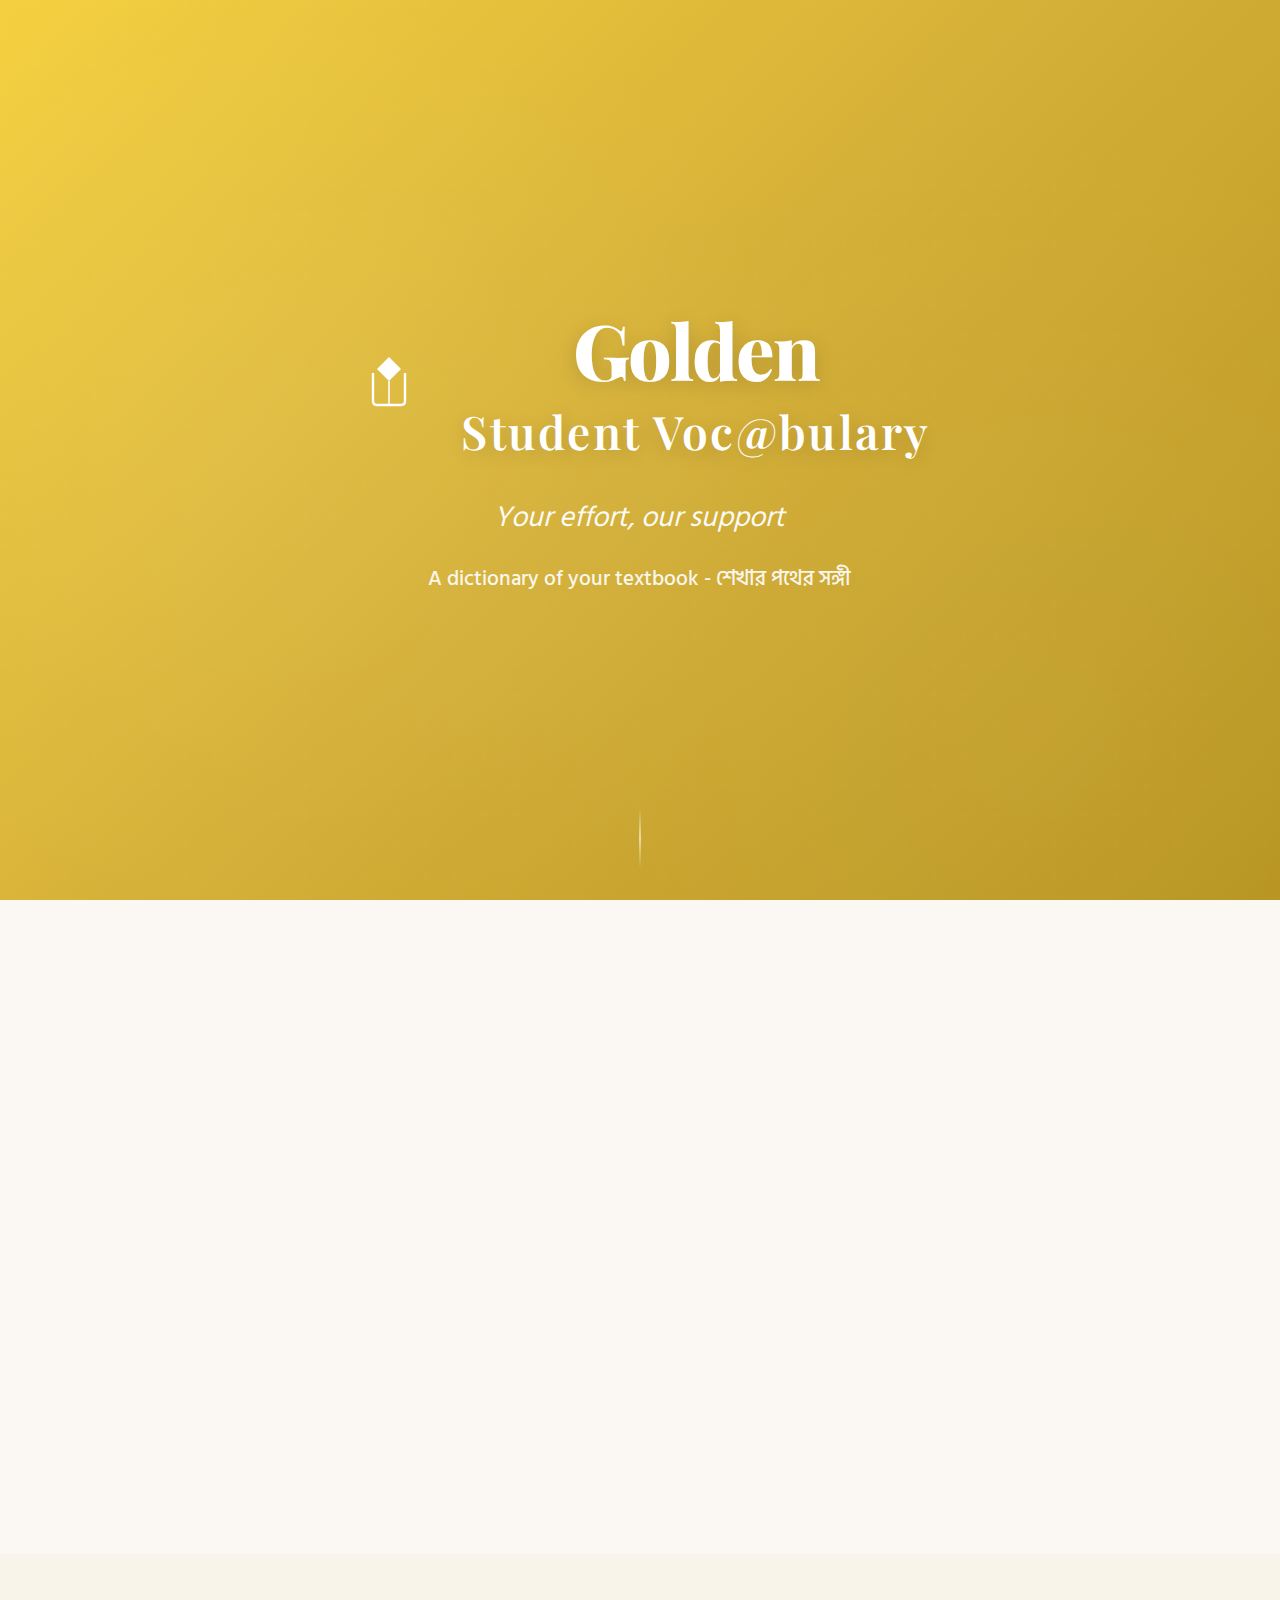
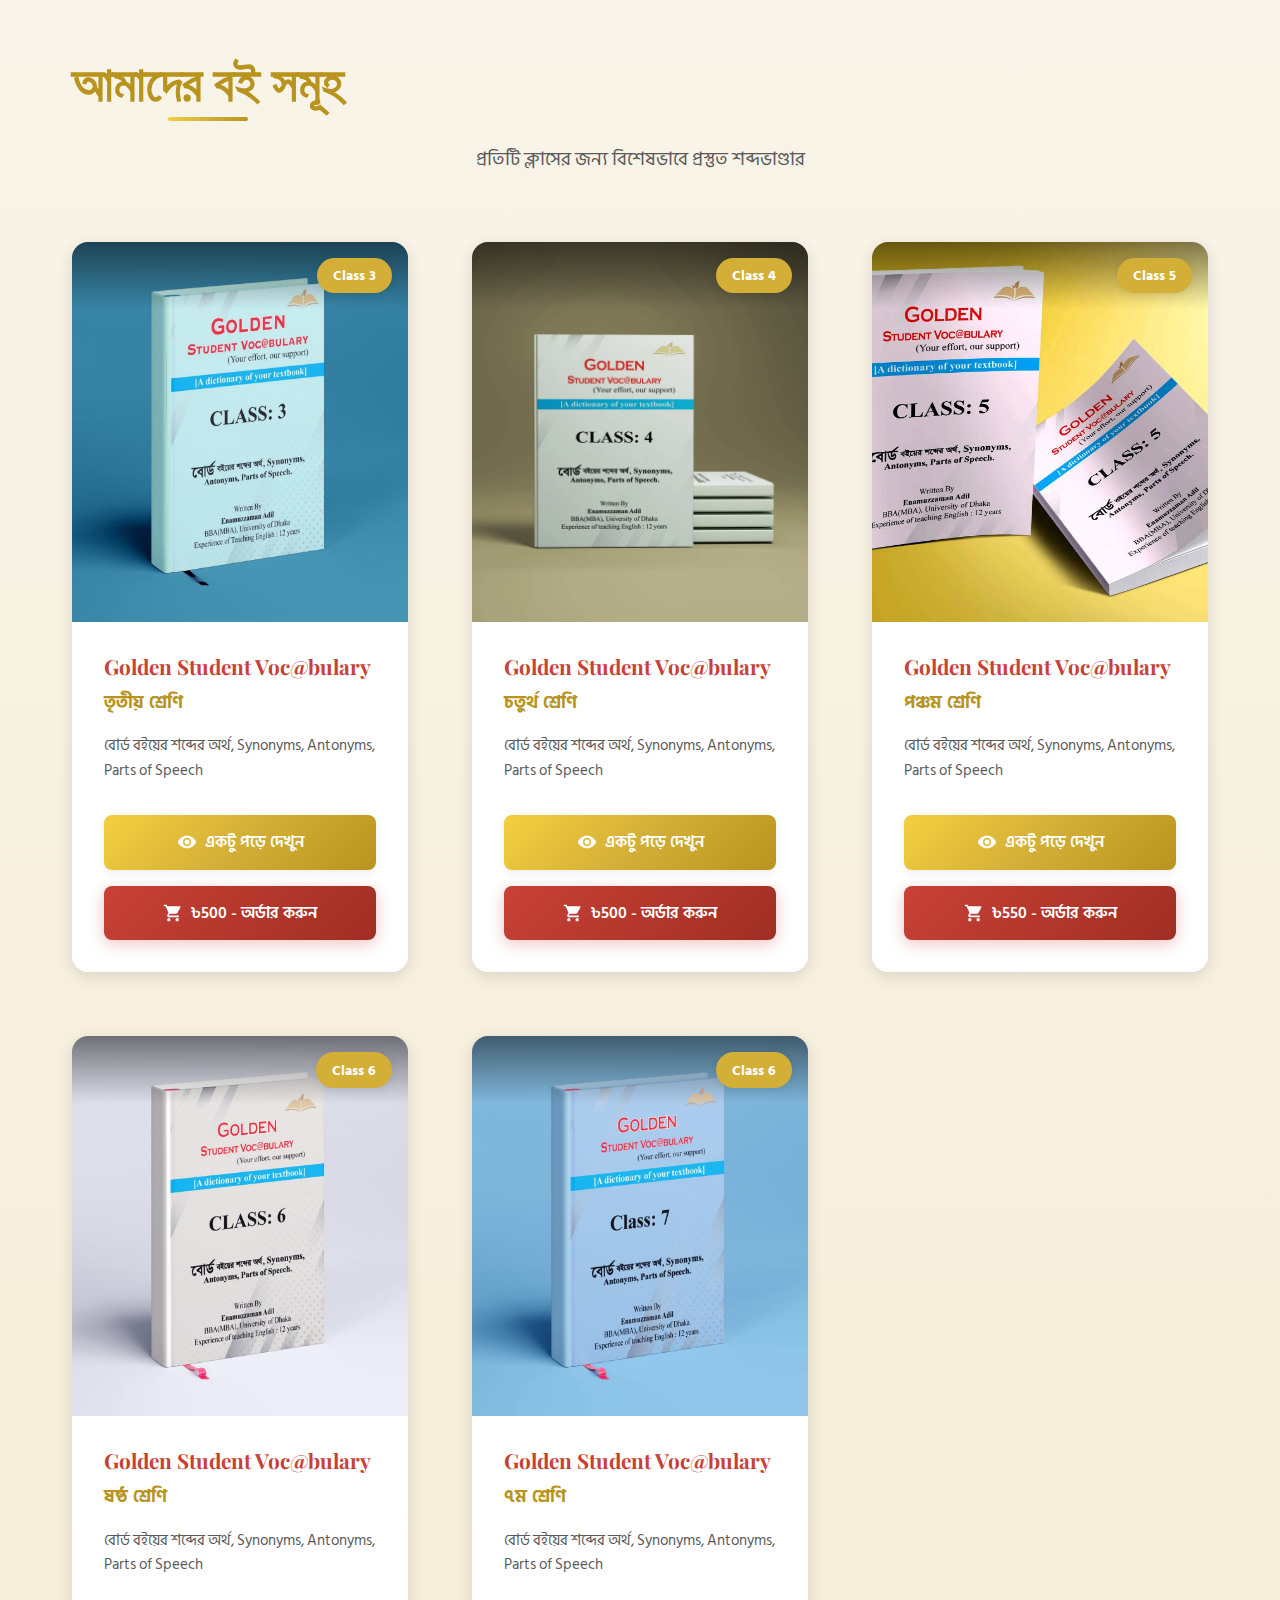
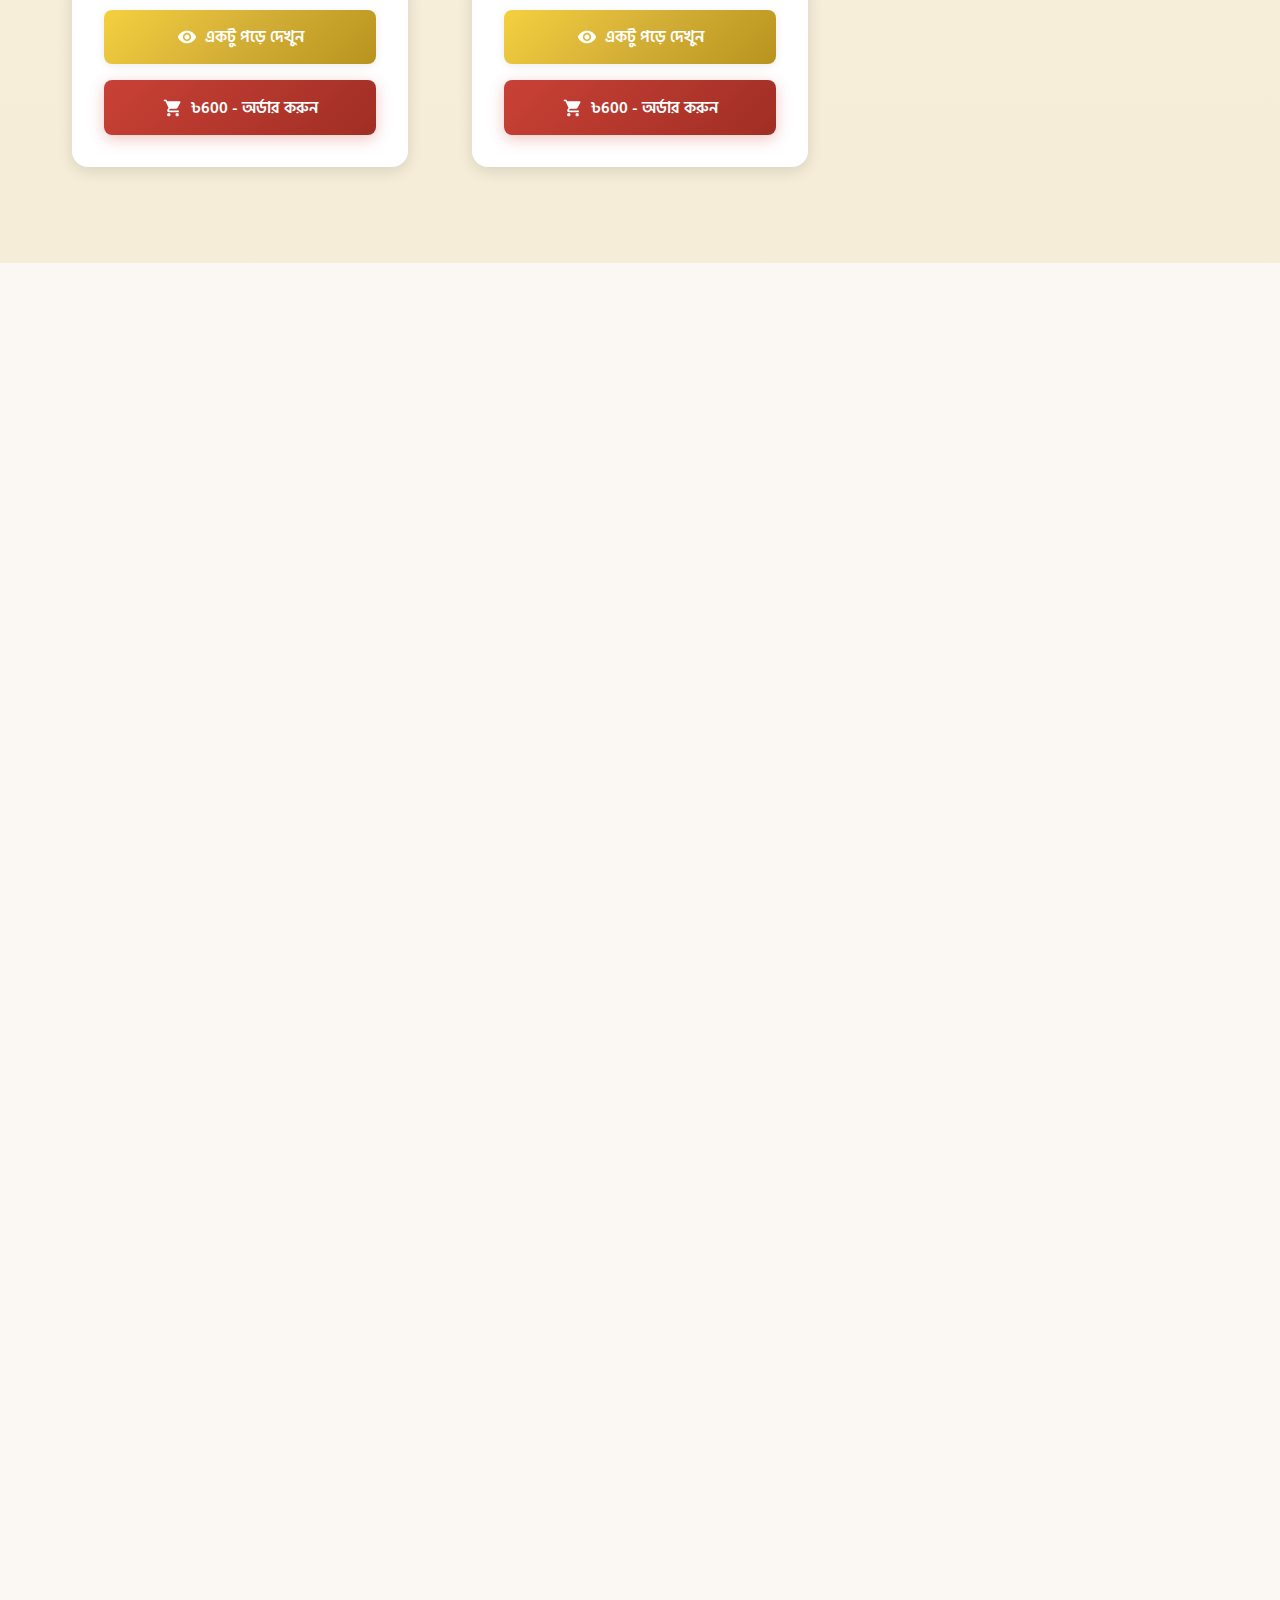
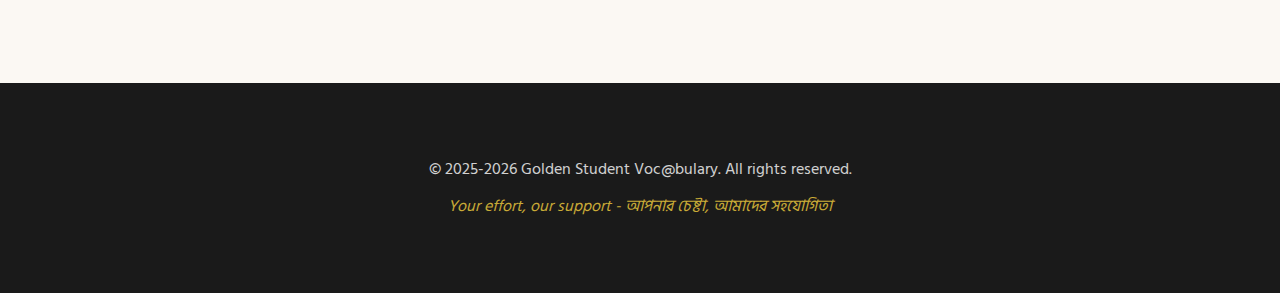
<file: index.html>
<!DOCTYPE html>
<html lang="bn">
<head>
    <meta charset="UTF-8">
    <meta name="viewport" content="width=device-width, initial-scale=1.0">
    <title>Golden Student Voc@bulary - Your effort, our support</title>
    <link rel="stylesheet" href="css/style.css">
    <link rel="preconnect" href="https://fonts.googleapis.com">
    <link rel="preconnect" href="https://fonts.gstatic.com" crossorigin>
    <link href="https://fonts.googleapis.com/css2?family=Hind+Siliguri:wght@300;400;500;600;700&family=Playfair+Display:wght@400;500;600;700;800&display=swap" rel="stylesheet">
</head>
<body>
    <!-- Hero Section -->
    <header class="hero">
        <div class="hero-background"></div>
        <div class="container">
            <div class="hero-content">
                <div class="logo-section">
                    <div class="book-icon">
                        <svg viewBox="0 0 100 100" fill="none" xmlns="http://www.w3.org/2000/svg">
                            <path d="M50 20L65 35L50 50L35 35L50 20Z" fill="currentColor"/>
                            <path d="M30 40V75C30 78 32 80 35 80H65C68 80 70 78 70 75V40" stroke="currentColor" stroke-width="3"/>
                            <line x1="50" y1="50" x2="50" y2="80" stroke="currentColor" stroke-width="2"/>
                        </svg>
                    </div>
                    <h1 class="main-title">Golden<br><span class="subtitle">Student Voc@bulary</span></h1>
                </div>
                <p class="tagline">Your effort, our support</p>
                <p class="description">A dictionary of your textbook - শেখার পথের সঙ্গী</p>
            </div>
        </div>
        <div class="scroll-indicator">
            <div class="scroll-line"></div>
        </div>
    </header>

    <!-- About Section -->
    <section class="about-section">
        <div class="container">
            <div class="about-content">
                <h2 class="section-title">আমাদের সম্পর্কে</h2>
                <p class="about-text">
                    Golden Student Vocabulary শিক্ষার্থীদের জন্য একটি বিশেষ শব্দভাণ্ডার যা তাদের পাঠ্যপুস্তকের 
                    সাথে সামঞ্জস্যপূর্ণ। প্রতিটি ক্লাসের জন্য বিশেষভাবে তৈরি, বোর্ড বইয়ের শব্দের অর্থ, Synonyms, 
                    Antonyms এবং Parts of Speech সহ সম্পূর্ণ নির্দেশিকা।
                </p>
                <div class="author-info">
                    <div class="author-badge">
                        <span class="author-label">লিখেছেন</span>
                        <span class="author-name">Enamuzzaman Adil</span>
                        <span class="author-credentials">BBA(Accounting), MBA(Accounting), University of Dhaka</span>
                        <span class="author-experience">১২ বছরের শিক্ষকতার অভিজ্ঞতা</span>
                    </div>
                </div>
            </div>
        </div>
    </section>

    <!-- Books Section -->
    <section class="books-section">
        <div class="container">
            <h2 class="section-title books-title">আমাদের বই সমূহ</h2>
            <p class="section-subtitle">প্রতিটি ক্লাসের জন্য বিশেষভাবে প্রস্তুত শব্দভাণ্ডার</p>
            
            <div class="books-grid">
                <!-- Book Card 1 - Class 3 -->
                <div class="book-card" data-class="3">
                    <div class="book-image-wrapper">
                        <img src="assets/covers/class3.png" alt="Class 3 Vocabulary Book" class="book-cover">
                        <div class="book-overlay">
                            <span class="class-badge">Class 3</span>
                        </div>
                    </div>
                    <div class="book-info">
                        <h3 class="book-title">Golden Student Voc@bulary</h3>
                        <p class="book-class">তৃতীয় শ্রেণি</p>
                        <p class="book-description">বোর্ড বইয়ের শব্দের অর্থ, Synonyms, Antonyms, Parts of Speech</p>
                        <div class="book-actions">
                            <button class="btn btn-primary preview-btn" data-pdf="class3.pdf">
                                <svg class="btn-icon" viewBox="0 0 24 24" fill="none">
                                    <path d="M12 4.5C7 4.5 2.73 7.61 1 12c1.73 4.39 6 7.5 11 7.5s9.27-3.11 11-7.5c-1.73-4.39-6-7.5-11-7.5zM12 17c-2.76 0-5-2.24-5-5s2.24-5 5-5 5 2.24 5 5-2.24 5-5 5zm0-8c-1.66 0-3 1.34-3 3s1.34 3 3 3 3-1.34 3-3-1.34-3-3-3z" fill="currentColor"/>
                                </svg>
                                একটু পড়ে দেখুন
                            </button>
                            <button class="btn btn-order" onclick="orderBook('তৃতীয় শ্রেণি', 'Class 3', 500)">
                                <svg class="btn-icon" viewBox="0 0 24 24" fill="none">
                                    <path d="M7 18c-1.1 0-1.99.9-1.99 2S5.9 22 7 22s2-.9 2-2-.9-2-2-2zM1 2v2h2l3.6 7.59-1.35 2.45c-.16.28-.25.61-.25.96 0 1.1.9 2 2 2h12v-2H7.42c-.14 0-.25-.11-.25-.25l.03-.12.9-1.63h7.45c.75 0 1.41-.41 1.75-1.03l3.58-6.49c.08-.14.12-.31.12-.48 0-.55-.45-1-1-1H5.21l-.94-2H1zm16 16c-1.1 0-1.99.9-1.99 2s.89 2 1.99 2 2-.9 2-2-.9-2-2-2z" fill="currentColor"/>
                                </svg>
                                ৳500 - অর্ডার করুন
                            </button>
                        </div>
                    </div>
                </div>

                <!-- Book Card 2 - Class 4 -->
                <div class="book-card" data-class="4">
                    <div class="book-image-wrapper">
                        <img src="assets/covers/class4.png" alt="Class 4 Vocabulary Book" class="book-cover">
                        <div class="book-overlay">
                            <span class="class-badge">Class 4</span>
                        </div>
                    </div>
                    <div class="book-info">
                        <h3 class="book-title">Golden Student Voc@bulary</h3>
                        <p class="book-class">চতুর্থ শ্রেণি</p>
                        <p class="book-description">বোর্ড বইয়ের শব্দের অর্থ, Synonyms, Antonyms, Parts of Speech</p>
                        <div class="book-actions">
                            <button class="btn btn-primary preview-btn" data-pdf="class4.pdf">
                                <svg class="btn-icon" viewBox="0 0 24 24" fill="none">
                                    <path d="M12 4.5C7 4.5 2.73 7.61 1 12c1.73 4.39 6 7.5 11 7.5s9.27-3.11 11-7.5c-1.73-4.39-6-7.5-11-7.5zM12 17c-2.76 0-5-2.24-5-5s2.24-5 5-5 5 2.24 5 5-2.24 5-5 5zm0-8c-1.66 0-3 1.34-3 3s1.34 3 3 3 3-1.34 3-3-1.34-3-3-3z" fill="currentColor"/>
                                </svg>
                                একটু পড়ে দেখুন
                            </button>
                            <button class="btn btn-order" onclick="orderBook('চতুর্থ শ্রেণি', 'Class 4', 500)">
                                <svg class="btn-icon" viewBox="0 0 24 24" fill="none">
                                    <path d="M7 18c-1.1 0-1.99.9-1.99 2S5.9 22 7 22s2-.9 2-2-.9-2-2-2zM1 2v2h2l3.6 7.59-1.35 2.45c-.16.28-.25.61-.25.96 0 1.1.9 2 2 2h12v-2H7.42c-.14 0-.25-.11-.25-.25l.03-.12.9-1.63h7.45c.75 0 1.41-.41 1.75-1.03l3.58-6.49c.08-.14.12-.31.12-.48 0-.55-.45-1-1-1H5.21l-.94-2H1zm16 16c-1.1 0-1.99.9-1.99 2s.89 2 1.99 2 2-.9 2-2-.9-2-2-2z" fill="currentColor"/>
                                </svg>
                                ৳500 - অর্ডার করুন
                            </button>
                        </div>
                    </div>
                </div>

                <!-- Book Card 3 - Class 5 -->
                <div class="book-card" data-class="5">
                    <div class="book-image-wrapper">
                        <img src="assets/covers/class5.png" alt="Class 5 Vocabulary Book" class="book-cover">
                        <div class="book-overlay">
                            <span class="class-badge">Class 5</span>
                        </div>
                    </div>
                    <div class="book-info">
                        <h3 class="book-title">Golden Student Voc@bulary</h3>
                        <p class="book-class">পঞ্চম শ্রেণি</p>
                        <p class="book-description">বোর্ড বইয়ের শব্দের অর্থ, Synonyms, Antonyms, Parts of Speech</p>
                        <div class="book-actions">
                            <button class="btn btn-primary preview-btn" data-pdf="class5.pdf">
                                <svg class="btn-icon" viewBox="0 0 24 24" fill="none">
                                    <path d="M12 4.5C7 4.5 2.73 7.61 1 12c1.73 4.39 6 7.5 11 7.5s9.27-3.11 11-7.5c-1.73-4.39-6-7.5-11-7.5zM12 17c-2.76 0-5-2.24-5-5s2.24-5 5-5 5 2.24 5 5-2.24 5-5 5zm0-8c-1.66 0-3 1.34-3 3s1.34 3 3 3 3-1.34 3-3-1.34-3-3-3z" fill="currentColor"/>
                                </svg>
                                একটু পড়ে দেখুন
                            </button>
                            <button class="btn btn-order" onclick="orderBook('পঞ্চম শ্রেণি', 'Class 5', 550)">
                                <svg class="btn-icon" viewBox="0 0 24 24" fill="none">
                                    <path d="M7 18c-1.1 0-1.99.9-1.99 2S5.9 22 7 22s2-.9 2-2-.9-2-2-2zM1 2v2h2l3.6 7.59-1.35 2.45c-.16.28-.25.61-.25.96 0 1.1.9 2 2 2h12v-2H7.42c-.14 0-.25-.11-.25-.25l.03-.12.9-1.63h7.45c.75 0 1.41-.41 1.75-1.03l3.58-6.49c.08-.14.12-.31.12-.48 0-.55-.45-1-1-1H5.21l-.94-2H1zm16 16c-1.1 0-1.99.9-1.99 2s.89 2 1.99 2 2-.9 2-2-.9-2-2-2z" fill="currentColor"/>
                                </svg>
                                ৳550 - অর্ডার করুন
                            </button>
                        </div>
                    </div>
                </div>

                <!-- Book Card 4 - Class 6 -->
                <div class="book-card" data-class="6">
                    <div class="book-image-wrapper">
                        <img src="assets/covers/class6.png" alt="Class 6 Vocabulary Book" class="book-cover">
                        <div class="book-overlay">
                            <span class="class-badge">Class 6</span>
                        </div>
                    </div>
                    <div class="book-info">
                        <h3 class="book-title">Golden Student Voc@bulary</h3>
                        <p class="book-class">ষষ্ঠ শ্রেণি</p>
                        <p class="book-description">বোর্ড বইয়ের শব্দের অর্থ, Synonyms, Antonyms, Parts of Speech</p>
                        <div class="book-actions">
                            <button class="btn btn-primary preview-btn" data-pdf="class6.pdf">
                                <svg class="btn-icon" viewBox="0 0 24 24" fill="none">
                                    <path d="M12 4.5C7 4.5 2.73 7.61 1 12c1.73 4.39 6 7.5 11 7.5s9.27-3.11 11-7.5c-1.73-4.39-6-7.5-11-7.5zM12 17c-2.76 0-5-2.24-5-5s2.24-5 5-5 5 2.24 5 5-2.24 5-5 5zm0-8c-1.66 0-3 1.34-3 3s1.34 3 3 3 3-1.34 3-3-1.34-3-3-3z" fill="currentColor"/>
                                </svg>
                                একটু পড়ে দেখুন
                            </button>
                            <button class="btn btn-order" onclick="orderBook('ষষ্ঠ শ্রেণি', 'Class 6', 600)">
                                <svg class="btn-icon" viewBox="0 0 24 24" fill="none">
                                    <path d="M7 18c-1.1 0-1.99.9-1.99 2S5.9 22 7 22s2-.9 2-2-.9-2-2-2zM1 2v2h2l3.6 7.59-1.35 2.45c-.16.28-.25.61-.25.96 0 1.1.9 2 2 2h12v-2H7.42c-.14 0-.25-.11-.25-.25l.03-.12.9-1.63h7.45c.75 0 1.41-.41 1.75-1.03l3.58-6.49c.08-.14.12-.31.12-.48 0-.55-.45-1-1-1H5.21l-.94-2H1zm16 16c-1.1 0-1.99.9-1.99 2s.89 2 1.99 2 2-.9 2-2-.9-2-2-2z" fill="currentColor"/>
                                </svg>
                                ৳600 - অর্ডার করুন
                            </button>
                        </div>
                    </div>
                </div>

                <!-- Book Card 5 - Class 7 -->
                <div class="book-card" data-class="7">
                    <div class="book-image-wrapper">
                        <img src="assets/covers/class7.png" alt="Class 7 Vocabulary Book" class="book-cover">
                        <div class="book-overlay">
                            <span class="class-badge">Class 6</span>
                        </div>
                    </div>
                    <div class="book-info">
                        <h3 class="book-title">Golden Student Voc@bulary</h3>
                        <p class="book-class">৭ম শ্রেণি</p>
                        <p class="book-description">বোর্ড বইয়ের শব্দের অর্থ, Synonyms, Antonyms, Parts of Speech</p>
                        <div class="book-actions">
                            <button class="btn btn-primary preview-btn" data-pdf="class6.pdf">
                                <svg class="btn-icon" viewBox="0 0 24 24" fill="none">
                                    <path d="M12 4.5C7 4.5 2.73 7.61 1 12c1.73 4.39 6 7.5 11 7.5s9.27-3.11 11-7.5c-1.73-4.39-6-7.5-11-7.5zM12 17c-2.76 0-5-2.24-5-5s2.24-5 5-5 5 2.24 5 5-2.24 5-5 5zm0-8c-1.66 0-3 1.34-3 3s1.34 3 3 3 3-1.34 3-3-1.34-3-3-3z" fill="currentColor"/>
                                </svg>
                                একটু পড়ে দেখুন
                            </button>
                            <button class="btn btn-order" onclick="orderBook('ষষ্ঠ শ্রেণি', 'Class 6', 600)">
                                <svg class="btn-icon" viewBox="0 0 24 24" fill="none">
                                    <path d="M7 18c-1.1 0-1.99.9-1.99 2S5.9 22 7 22s2-.9 2-2-.9-2-2-2zM1 2v2h2l3.6 7.59-1.35 2.45c-.16.28-.25.61-.25.96 0 1.1.9 2 2 2h12v-2H7.42c-.14 0-.25-.11-.25-.25l.03-.12.9-1.63h7.45c.75 0 1.41-.41 1.75-1.03l3.58-6.49c.08-.14.12-.31.12-.48 0-.55-.45-1-1-1H5.21l-.94-2H1zm16 16c-1.1 0-1.99.9-1.99 2s.89 2 1.99 2 2-.9 2-2-.9-2-2-2z" fill="currentColor"/>
                                </svg>
                                ৳600 - অর্ডার করুন
                            </button>
                        </div>
                    </div>
                </div>
            </div>
        </div>
    </section>

    <!-- Features Section -->
    <section class="features-section">
        <div class="container">
            <h2 class="section-title">কেন আমাদের বই বেছে নেবেন?</h2>
            <div class="features-grid">
                <div class="feature-card">
                    <div class="feature-icon">📚</div>
                    <h3>বোর্ড বই অনুযায়ী</h3>
                    <p>প্রতিটি ক্লাসের বোর্ড বইয়ের সাথে সম্পূর্ণ সামঞ্জস্যপূর্ণ</p>
                </div>
                <div class="feature-card">
                    <div class="feature-icon">✍️</div>
                    <h3>বিস্তারিত ব্যাখ্যা</h3>
                    <p>Synonyms, Antonyms এবং Parts of Speech সহ</p>
                </div>
                <div class="feature-card">
                    <div class="feature-icon">🎓</div>
                    <h3>অভিজ্ঞ শিক্ষক</h3>
                    <p>১২ বছরের শিক্ষকতার অভিজ্ঞতা থেকে তৈরি</p>
                </div>
                <div class="feature-card">
                    <div class="feature-icon">⭐</div>
                    <h3>সহজ বোধগম্য</h3>
                    <p>শিক্ষার্থীদের জন্য সহজ এবং বোধগম্য ভাষায়</p>
                </div>
            </div>
        </div>
    </section>

    <!-- Contact/Order Section -->
    <section class="contact-section">
        <div class="container">
            <div class="contact-content">
                <h2 class="section-title">যোগাযোগ করুন</h2>
                <p class="contact-description">বই অর্ডার বা যেকোনো তথ্যের জন্য আমাদের সাথে যোগাযোগ করুন</p>
                <div class="contact-info">
                    <a href="tel:+8801XXXXXXXXX" class="contact-item">
                        <svg class="contact-icon" viewBox="0 0 24 24" fill="none">
                            <path d="M6.62 10.79c1.44 2.83 3.76 5.14 6.59 6.59l2.2-2.2c.27-.27.67-.36 1.02-.24 1.12.37 2.33.57 3.57.57.55 0 1 .45 1 1V20c0 .55-.45 1-1 1-9.39 0-17-7.61-17-17 0-.55.45-1 1-1h3.5c.55 0 1 .45 1 1 0 1.25.2 2.45.57 3.57.11.35.03.74-.25 1.02l-2.2 2.2z" fill="currentColor"/>
                        </svg>
                        <span>+880 1XXX-XXXXXX</span>
                    </a>
                    <a href="mailto:goldenvocabulary@email.com" class="contact-item">
                        <svg class="contact-icon" viewBox="0 0 24 24" fill="none">
                            <path d="M20 4H4c-1.1 0-1.99.9-1.99 2L2 18c0 1.1.9 2 2 2h16c1.1 0 2-.9 2-2V6c0-1.1-.9-2-2-2zm0 4l-8 5-8-5V6l8 5 8-5v2z" fill="currentColor"/>
                        </svg>
                        <span>goldenvocabulary@email.com</span>
                    </a>
                </div>
                <div class="payment-notice">
                    <p><em>অনলাইন পেমেন্ট সিস্টেম শীঘ্রই চালু হবে</em></p>
                </div>
            </div>
        </div>
    </section>

    <!-- Footer -->
    <footer class="footer">
        <div class="container">
            <div class="footer-content">
                <p>&copy; 2025-2026 Golden Student Voc@bulary. All rights reserved.</p>
                <p class="footer-tagline">Your effort, our support - আপনার চেষ্টা, আমাদের সহযোগিতা</p>
            </div>
        </div>
    </footer>

    <script src="js/main.js"></script>
</body>
</html>
</file>
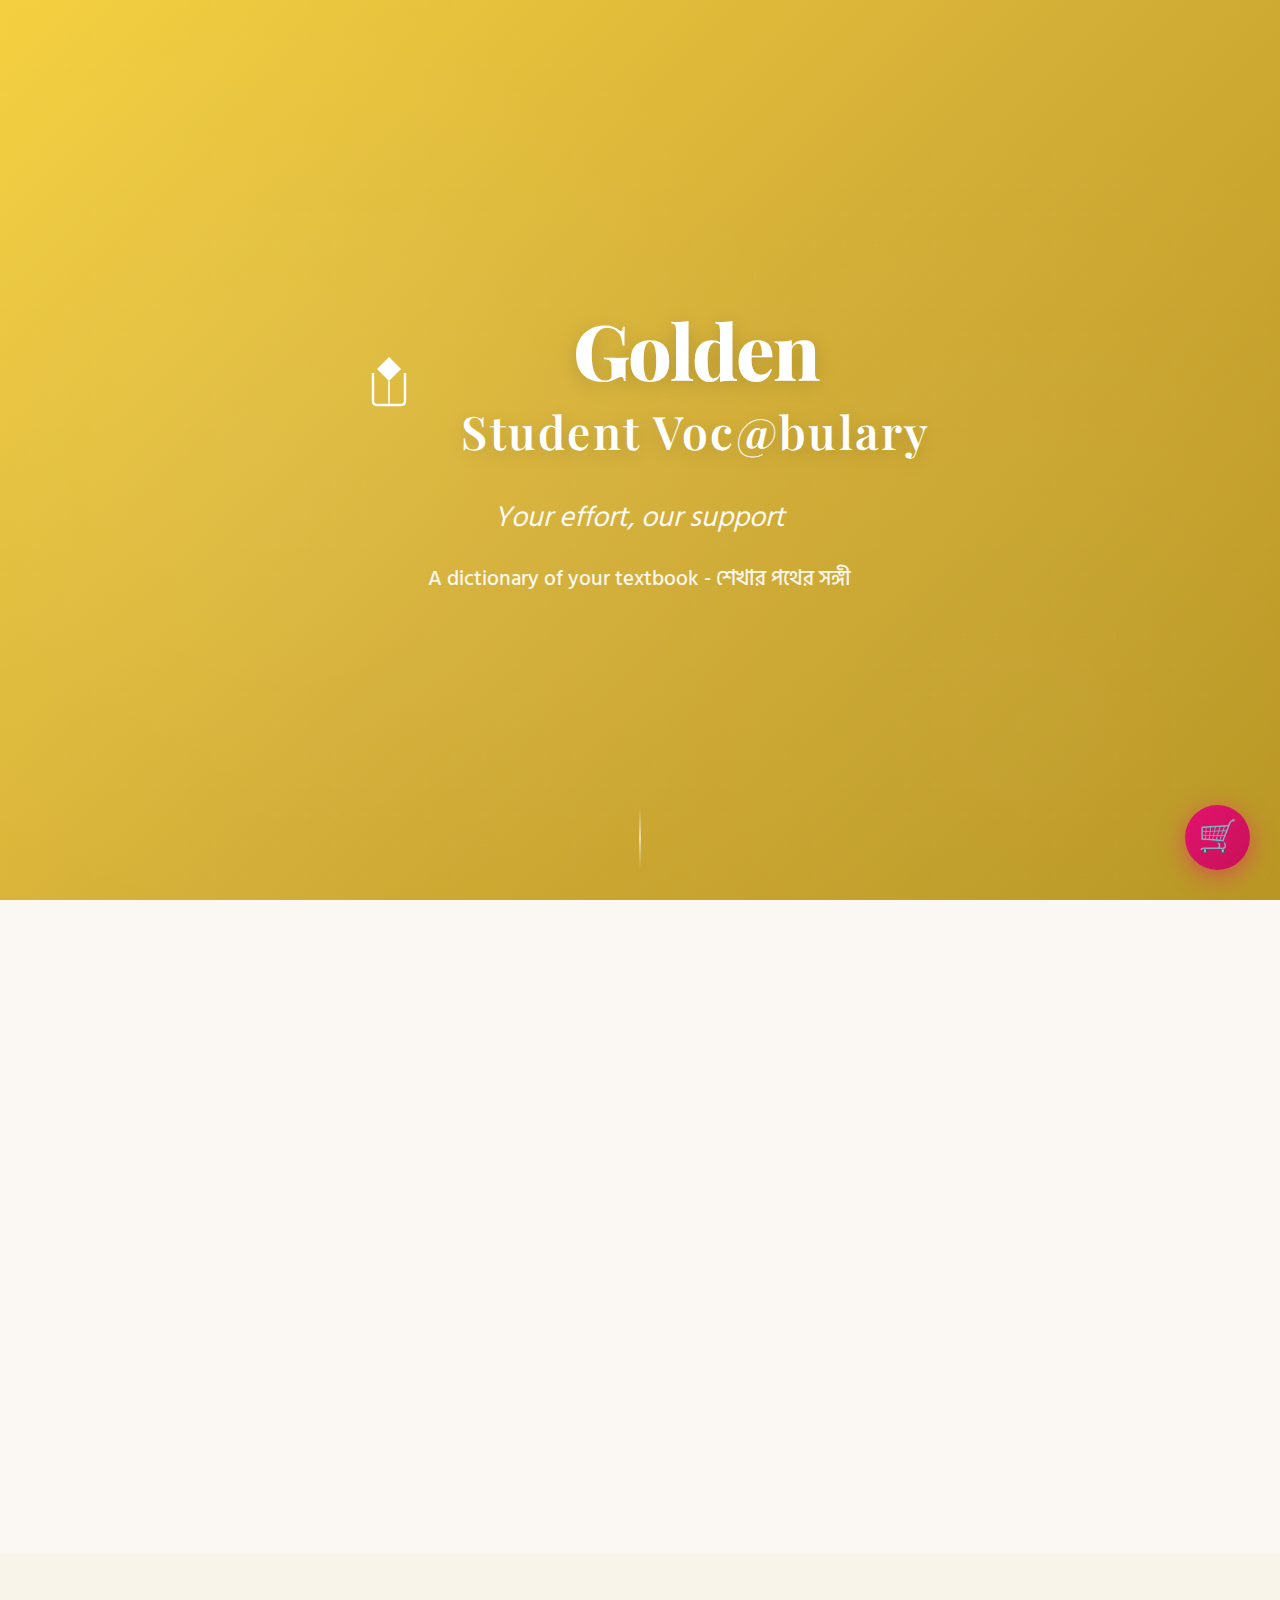
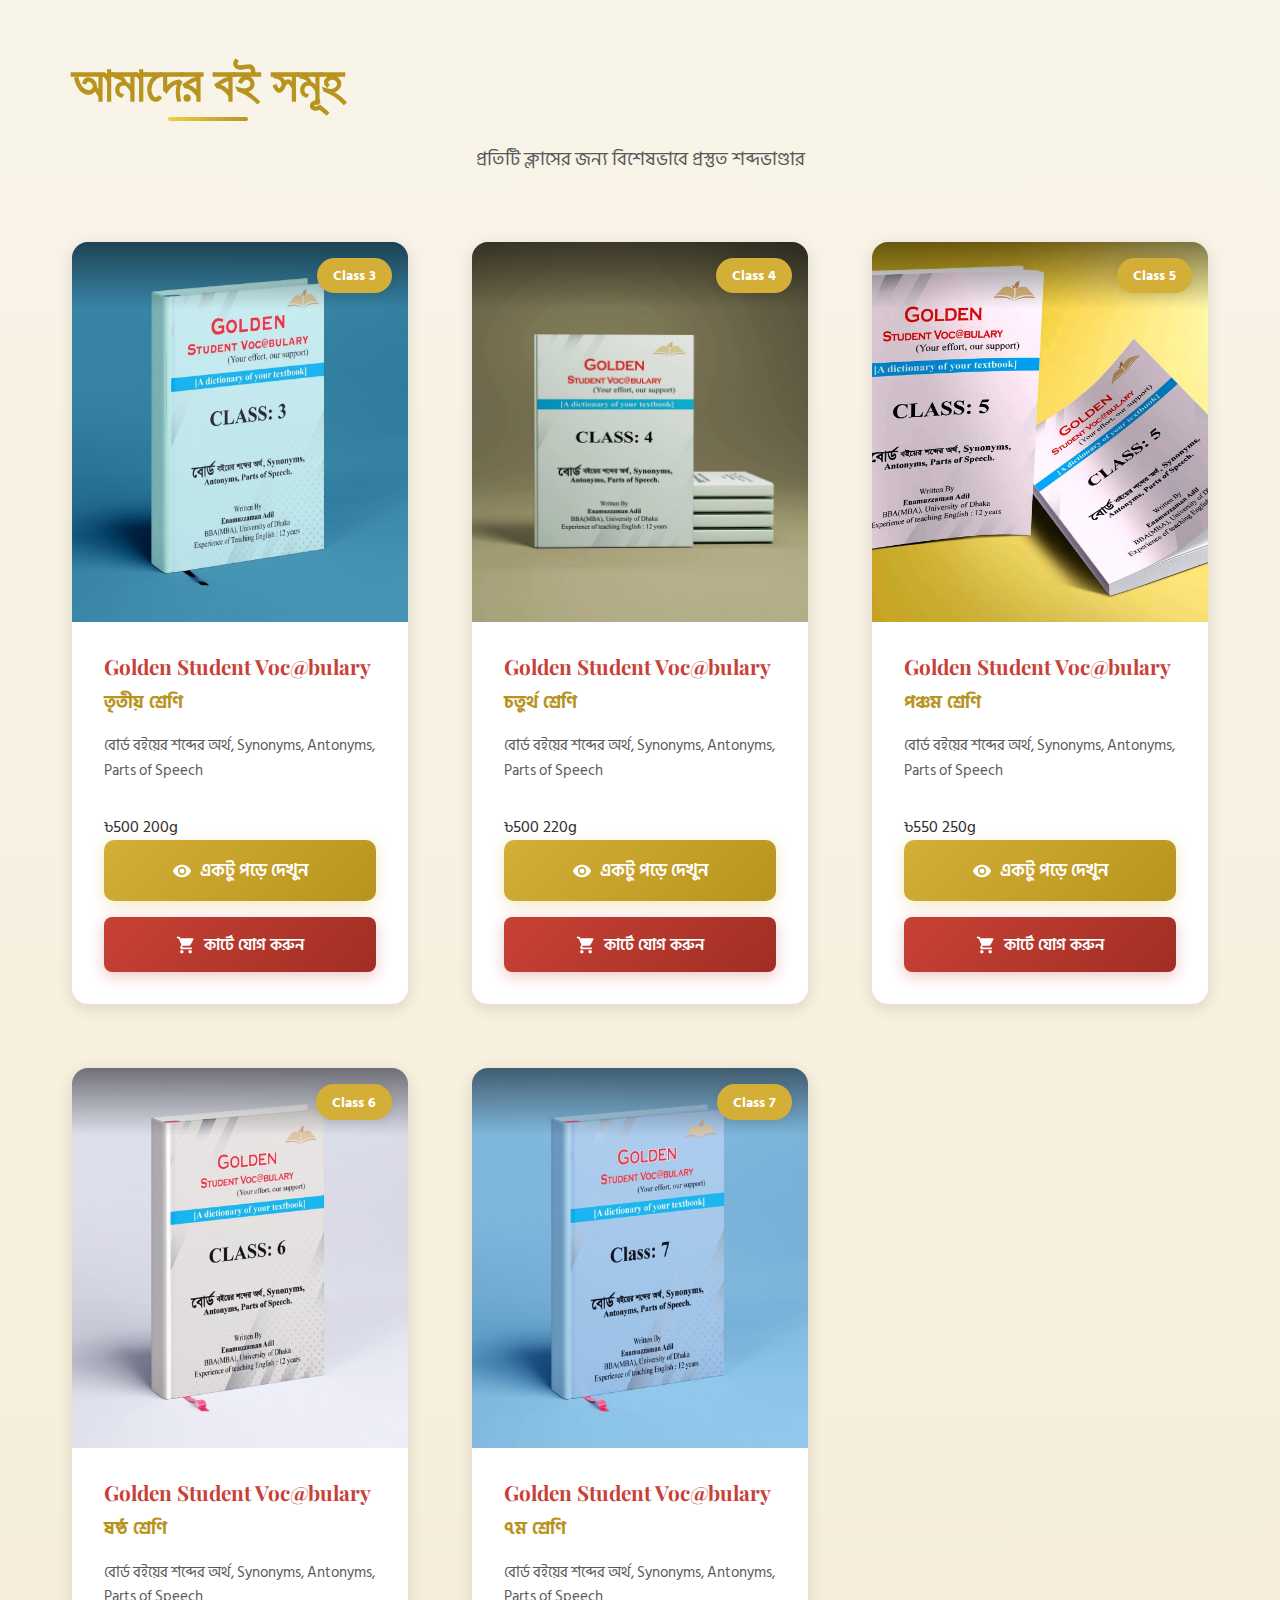
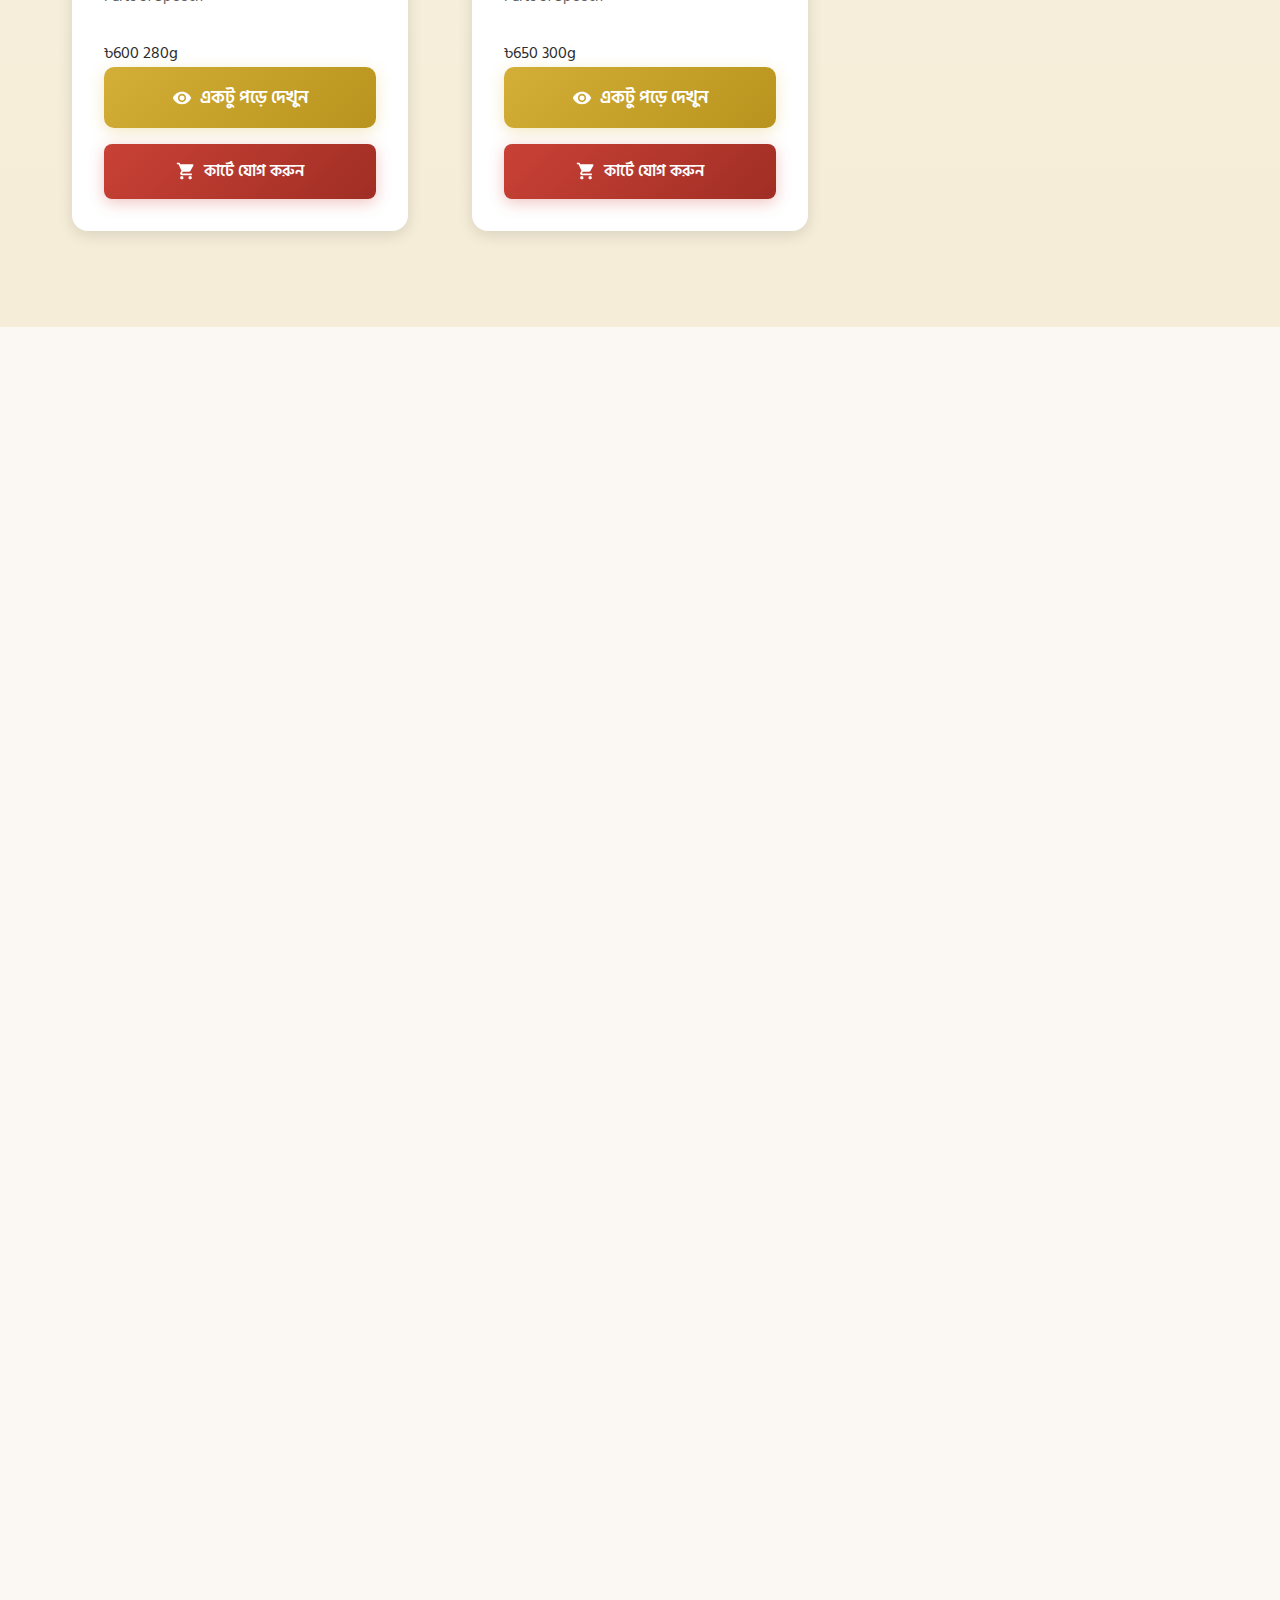
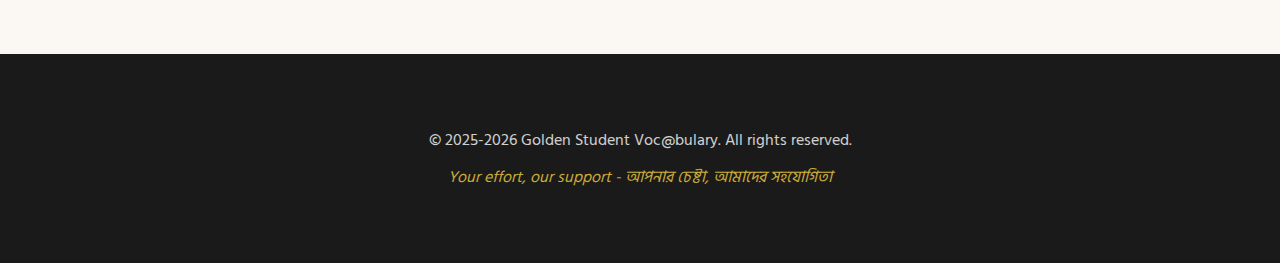
<file: index-commerce.html>
<!DOCTYPE html>
<html lang="bn">
<head>
    <meta charset="UTF-8">
    <meta name="viewport" content="width=device-width, initial-scale=1.0">
    <title>Golden Student Voc@bulary - Your effort, our support</title>
    
    <!-- CSS Files -->
    <link rel="stylesheet" href="css/style.css">
    <link rel="stylesheet" href="css/ecommerce.css">
    
    <!-- Google Fonts -->
    <link rel="preconnect" href="https://fonts.googleapis.com">
    <link rel="preconnect" href="https://fonts.gstatic.com" crossorigin>
    <link href="https://fonts.googleapis.com/css2?family=Hind+Siliguri:wght@300;400;500;600;700&family=Playfair+Display:wght@400;500;600;700;800&display=swap" rel="stylesheet">
    
    <!-- Favicon -->
    <link rel="icon" href="data:image/svg+xml,<svg xmlns='http://www.w3.org/2000/svg' viewBox='0 0 100 100'><text y='.9em' font-size='90'>📚</text></svg>">
</head>
<body>
    <!-- Hero Section -->
    <header class="hero">
        <div class="hero-background"></div>
        <div class="container">
            <div class="hero-content">
                <div class="logo-section">
                    <div class="book-icon">
                        <svg viewBox="0 0 100 100" fill="none" xmlns="http://www.w3.org/2000/svg">
                            <path d="M50 20L65 35L50 50L35 35L50 20Z" fill="currentColor"/>
                            <path d="M30 40V75C30 78 32 80 35 80H65C68 80 70 78 70 75V40" stroke="currentColor" stroke-width="3"/>
                            <line x1="50" y1="50" x2="50" y2="80" stroke="currentColor" stroke-width="2"/>
                        </svg>
                    </div>
                    <h1 class="main-title">Golden<br><span class="subtitle">Student Voc@bulary</span></h1>
                </div>
                <p class="tagline">Your effort, our support</p>
                <p class="description">A dictionary of your textbook - শেখার পথের সঙ্গী</p>
            </div>
        </div>
        <div class="scroll-indicator">
            <div class="scroll-line"></div>
        </div>
    </header>

    <!-- About Section -->
    <section class="about-section">
        <div class="container">
            <div class="about-content">
                <h2 class="section-title">আমাদের সম্পর্কে</h2>
                <p class="about-text">
                    Golden Student Vocabulary শিক্ষার্থীদের জন্য একটি বিশেষ শব্দভাণ্ডার যা তাদের পাঠ্যপুস্তকের 
                    সাথে সামঞ্জস্যপূর্ণ। প্রতিটি ক্লাসের জন্য বিশেষভাবে তৈরি, বোর্ড বইয়ের শব্দের অর্থ, Synonyms, 
                    Antonyms এবং Parts of Speech সহ সম্পূর্ণ নির্দেশিকা।
                </p>
                <div class="author-info">
                    <div class="author-badge">
                        <span class="author-label">লিখেছেন</span>
                        <span class="author-name">Enamuzzaman Adil</span>
                        <span class="author-credentials">BBA(Accounting), MBA(Accounting), University of Dhaka</span>
                        <span class="author-experience">১২ বছরের শিক্ষকতার অভিজ্ঞতা</span>
                    </div>
                </div>
            </div>
        </div>
    </section>

    <!-- Books Section -->
    <section class="books-section">
        <div class="container">
            <h2 class="section-title books-title">আমাদের বই সমূহ</h2>
            <p class="section-subtitle">প্রতিটি ক্লাসের জন্য বিশেষভাবে প্রস্তুত শব্দভাণ্ডার</p>
            
            <div class="books-grid">
                <!-- Book Card 1 - Class 3 -->
                <div class="book-card" data-class="3">
                    <div class="book-image-wrapper">
                        <img src="assets/covers/class3.png" alt="Class 3 Vocabulary Book" class="book-cover">
                        <div class="book-overlay">
                            <span class="class-badge">Class 3</span>
                        </div>
                    </div>
                    <div class="book-info">
                        <h3 class="book-title">Golden Student Voc@bulary</h3>
                        <p class="book-class">তৃতীয় শ্রেণি</p>
                        <p class="book-description">বোর্ড বইয়ের শব্দের অর্থ, Synonyms, Antonyms, Parts of Speech</p>
                        <div class="book-meta">
                            <span class="book-price">৳500</span>
                            <span class="book-weight">200g</span>
                        </div>
                        <div class="book-actions">
                            <button class="btn btn-primary preview-btn" data-pdf="class3.pdf">
                                <svg class="btn-icon" viewBox="0 0 24 24" fill="none">
                                    <path d="M12 4.5C7 4.5 2.73 7.61 1 12c1.73 4.39 6 7.5 11 7.5s9.27-3.11 11-7.5c-1.73-4.39-6-7.5-11-7.5zM12 17c-2.76 0-5-2.24-5-5s2.24-5 5-5 5 2.24 5 5-2.24 5-5 5zm0-8c-1.66 0-3 1.34-3 3s1.34 3 3 3 3-1.34 3-3-1.34-3-3-3z" fill="currentColor"/>
                                </svg>
                                একটু পড়ে দেখুন
                            </button>
                            <button class="btn btn-order" onclick="addToCart('class3')">
                                <svg class="btn-icon" viewBox="0 0 24 24" fill="none">
                                    <path d="M7 18c-1.1 0-1.99.9-1.99 2S5.9 22 7 22s2-.9 2-2-.9-2-2-2zM1 2v2h2l3.6 7.59-1.35 2.45c-.16.28-.25.61-.25.96 0 1.1.9 2 2 2h12v-2H7.42c-.14 0-.25-.11-.25-.25l.03-.12.9-1.63h7.45c.75 0 1.41-.41 1.75-1.03l3.58-6.49c.08-.14.12-.31.12-.48 0-.55-.45-1-1-1H5.21l-.94-2H1zm16 16c-1.1 0-1.99.9-1.99 2s.89 2 1.99 2 2-.9 2-2-.9-2-2-2z" fill="currentColor"/>
                                </svg>
                                কার্টে যোগ করুন
                            </button>
                        </div>
                    </div>
                </div>

                <!-- Book Card 2 - Class 4 -->
                <div class="book-card" data-class="4">
                    <div class="book-image-wrapper">
                        <img src="assets/covers/class4.png" alt="Class 4 Vocabulary Book" class="book-cover">
                        <div class="book-overlay">
                            <span class="class-badge">Class 4</span>
                        </div>
                    </div>
                    <div class="book-info">
                        <h3 class="book-title">Golden Student Voc@bulary</h3>
                        <p class="book-class">চতুর্থ শ্রেণি</p>
                        <p class="book-description">বোর্ড বইয়ের শব্দের অর্থ, Synonyms, Antonyms, Parts of Speech</p>
                        <div class="book-meta">
                            <span class="book-price">৳500</span>
                            <span class="book-weight">220g</span>
                        </div>
                        <div class="book-actions">
                            <button class="btn btn-primary preview-btn" data-pdf="class4.pdf">
                                <svg class="btn-icon" viewBox="0 0 24 24" fill="none">
                                    <path d="M12 4.5C7 4.5 2.73 7.61 1 12c1.73 4.39 6 7.5 11 7.5s9.27-3.11 11-7.5c-1.73-4.39-6-7.5-11-7.5zM12 17c-2.76 0-5-2.24-5-5s2.24-5 5-5 5 2.24 5 5-2.24 5-5 5zm0-8c-1.66 0-3 1.34-3 3s1.34 3 3 3 3-1.34 3-3-1.34-3-3-3z" fill="currentColor"/>
                                </svg>
                                একটু পড়ে দেখুন
                            </button>
                            <button class="btn btn-order" onclick="addToCart('class4')">
                                <svg class="btn-icon" viewBox="0 0 24 24" fill="none">
                                    <path d="M7 18c-1.1 0-1.99.9-1.99 2S5.9 22 7 22s2-.9 2-2-.9-2-2-2zM1 2v2h2l3.6 7.59-1.35 2.45c-.16.28-.25.61-.25.96 0 1.1.9 2 2 2h12v-2H7.42c-.14 0-.25-.11-.25-.25l.03-.12.9-1.63h7.45c.75 0 1.41-.41 1.75-1.03l3.58-6.49c.08-.14.12-.31.12-.48 0-.55-.45-1-1-1H5.21l-.94-2H1zm16 16c-1.1 0-1.99.9-1.99 2s.89 2 1.99 2 2-.9 2-2-.9-2-2-2z" fill="currentColor"/>
                                </svg>
                                কার্টে যোগ করুন
                            </button>
                        </div>
                    </div>
                </div>

                <!-- Book Card 3 - Class 5 -->
                <div class="book-card" data-class="5">
                    <div class="book-image-wrapper">
                        <img src="assets/covers/class5.png" alt="Class 5 Vocabulary Book" class="book-cover">
                        <div class="book-overlay">
                            <span class="class-badge">Class 5</span>
                        </div>
                    </div>
                    <div class="book-info">
                        <h3 class="book-title">Golden Student Voc@bulary</h3>
                        <p class="book-class">পঞ্চম শ্রেণি</p>
                        <p class="book-description">বোর্ড বইয়ের শব্দের অর্থ, Synonyms, Antonyms, Parts of Speech</p>
                        <div class="book-meta">
                            <span class="book-price">৳550</span>
                            <span class="book-weight">250g</span>
                        </div>
                        <div class="book-actions">
                            <button class="btn btn-primary preview-btn" data-pdf="class5.pdf">
                                <svg class="btn-icon" viewBox="0 0 24 24" fill="none">
                                    <path d="M12 4.5C7 4.5 2.73 7.61 1 12c1.73 4.39 6 7.5 11 7.5s9.27-3.11 11-7.5c-1.73-4.39-6-7.5-11-7.5zM12 17c-2.76 0-5-2.24-5-5s2.24-5 5-5 5 2.24 5 5-2.24 5-5 5zm0-8c-1.66 0-3 1.34-3 3s1.34 3 3 3 3-1.34 3-3-1.34-3-3-3z" fill="currentColor"/>
                                </svg>
                                একটু পড়ে দেখুন
                            </button>
                            <button class="btn btn-order" onclick="addToCart('class5')">
                                <svg class="btn-icon" viewBox="0 0 24 24" fill="none">
                                    <path d="M7 18c-1.1 0-1.99.9-1.99 2S5.9 22 7 22s2-.9 2-2-.9-2-2-2zM1 2v2h2l3.6 7.59-1.35 2.45c-.16.28-.25.61-.25.96 0 1.1.9 2 2 2h12v-2H7.42c-.14 0-.25-.11-.25-.25l.03-.12.9-1.63h7.45c.75 0 1.41-.41 1.75-1.03l3.58-6.49c.08-.14.12-.31.12-.48 0-.55-.45-1-1-1H5.21l-.94-2H1zm16 16c-1.1 0-1.99.9-1.99 2s.89 2 1.99 2 2-.9 2-2-.9-2-2-2z" fill="currentColor"/>
                                </svg>
                                কার্টে যোগ করুন
                            </button>
                        </div>
                    </div>
                </div>

                <!-- Book Card 4 - Class 6 -->
                <div class="book-card" data-class="6">
                    <div class="book-image-wrapper">
                        <img src="assets/covers/class6.png" alt="Class 6 Vocabulary Book" class="book-cover">
                        <div class="book-overlay">
                            <span class="class-badge">Class 6</span>
                        </div>
                    </div>
                    <div class="book-info">
                        <h3 class="book-title">Golden Student Voc@bulary</h3>
                        <p class="book-class">ষষ্ঠ শ্রেণি</p>
                        <p class="book-description">বোর্ড বইয়ের শব্দের অর্থ, Synonyms, Antonyms, Parts of Speech</p>
                        <div class="book-meta">
                            <span class="book-price">৳600</span>
                            <span class="book-weight">280g</span>
                        </div>
                        <div class="book-actions">
                            <button class="btn btn-primary preview-btn" data-pdf="class6.pdf">
                                <svg class="btn-icon" viewBox="0 0 24 24" fill="none">
                                    <path d="M12 4.5C7 4.5 2.73 7.61 1 12c1.73 4.39 6 7.5 11 7.5s9.27-3.11 11-7.5c-1.73-4.39-6-7.5-11-7.5zM12 17c-2.76 0-5-2.24-5-5s2.24-5 5-5 5 2.24 5 5-2.24 5-5 5zm0-8c-1.66 0-3 1.34-3 3s1.34 3 3 3 3-1.34 3-3-1.34-3-3-3z" fill="currentColor"/>
                                </svg>
                                একটু পড়ে দেখুন
                            </button>
                            <button class="btn btn-order" onclick="addToCart('class6')">
                                <svg class="btn-icon" viewBox="0 0 24 24" fill="none">
                                    <path d="M7 18c-1.1 0-1.99.9-1.99 2S5.9 22 7 22s2-.9 2-2-.9-2-2-2zM1 2v2h2l3.6 7.59-1.35 2.45c-.16.28-.25.61-.25.96 0 1.1.9 2 2 2h12v-2H7.42c-.14 0-.25-.11-.25-.25l.03-.12.9-1.63h7.45c.75 0 1.41-.41 1.75-1.03l3.58-6.49c.08-.14.12-.31.12-.48 0-.55-.45-1-1-1H5.21l-.94-2H1zm16 16c-1.1 0-1.99.9-1.99 2s.89 2 1.99 2 2-.9 2-2-.9-2-2-2z" fill="currentColor"/>
                                </svg>
                                কার্টে যোগ করুন
                            </button>
                        </div>
                    </div>
                </div>

                <!-- Book Card 5 - Class 7 -->
                <div class="book-card" data-class="7">
                    <div class="book-image-wrapper">
                        <img src="assets/covers/class7.png" alt="Class 7 Vocabulary Book" class="book-cover">
                        <div class="book-overlay">
                            <span class="class-badge">Class 7</span>
                        </div>
                    </div>
                    <div class="book-info">
                        <h3 class="book-title">Golden Student Voc@bulary</h3>
                        <p class="book-class">৭ম শ্রেণি</p>
                        <p class="book-description">বোর্ড বইয়ের শব্দের অর্থ, Synonyms, Antonyms, Parts of Speech</p>
                        <div class="book-meta">
                            <span class="book-price">৳650</span>
                            <span class="book-weight">300g</span>
                        </div>
                        <div class="book-actions">
                            <button class="btn btn-primary preview-btn" data-pdf="class7.pdf">
                                <svg class="btn-icon" viewBox="0 0 24 24" fill="none">
                                    <path d="M12 4.5C7 4.5 2.73 7.61 1 12c1.73 4.39 6 7.5 11 7.5s9.27-3.11 11-7.5c-1.73-4.39-6-7.5-11-7.5zM12 17c-2.76 0-5-2.24-5-5s2.24-5 5-5 5 2.24 5 5-2.24 5-5 5zm0-8c-1.66 0-3 1.34-3 3s1.34 3 3 3 3-1.34 3-3-1.34-3-3-3z" fill="currentColor"/>
                                </svg>
                                একটু পড়ে দেখুন
                            </button>
                            <button class="btn btn-order" onclick="addToCart('class7')">
                                <svg class="btn-icon" viewBox="0 0 24 24" fill="none">
                                    <path d="M7 18c-1.1 0-1.99.9-1.99 2S5.9 22 7 22s2-.9 2-2-.9-2-2-2zM1 2v2h2l3.6 7.59-1.35 2.45c-.16.28-.25.61-.25.96 0 1.1.9 2 2 2h12v-2H7.42c-.14 0-.25-.11-.25-.25l.03-.12.9-1.63h7.45c.75 0 1.41-.41 1.75-1.03l3.58-6.49c.08-.14.12-.31.12-.48 0-.55-.45-1-1-1H5.21l-.94-2H1zm16 16c-1.1 0-1.99.9-1.99 2s.89 2 1.99 2 2-.9 2-2-.9-2-2-2z" fill="currentColor"/>
                                </svg>
                                কার্টে যোগ করুন
                            </button>
                        </div>
                    </div>
                </div>
            </div>
        </div>
    </section>

    <!-- Features Section -->
    <section class="features-section">
        <div class="container">
            <h2 class="section-title">কেন আমাদের বই বেছে নেবেন?</h2>
            <div class="features-grid">
                <div class="feature-card">
                    <div class="feature-icon">📚</div>
                    <h3>বোর্ড বই অনুযায়ী</h3>
                    <p>প্রতিটি ক্লাসের বোর্ড বইয়ের সাথে সম্পূর্ণ সামঞ্জস্যপূর্ণ</p>
                </div>
                <div class="feature-card">
                    <div class="feature-icon">✍️</div>
                    <h3>বিস্তারিত ব্যাখ্যা</h3>
                    <p>Synonyms, Antonyms এবং Parts of Speech সহ</p>
                </div>
                <div class="feature-card">
                    <div class="feature-icon">🎓</div>
                    <h3>অভিজ্ঞ শিক্ষক</h3>
                    <p>১২ বছরের শিক্ষকতার অভিজ্ঞতা থেকে তৈরি</p>
                </div>
                <div class="feature-card">
                    <div class="feature-icon">⭐</div>
                    <h3>সহজ বোধগম্য</h3>
                    <p>শিক্ষার্থীদের জন্য সহজ এবং বোধগম্য ভাষায়</p>
                </div>
            </div>
        </div>
    </section>

    <!-- Contact/Order Section -->
    <section class="contact-section">
        <div class="container">
            <div class="contact-content">
                <h2 class="section-title">যোগাযোগ করুন</h2>
                <p class="contact-description">বই অর্ডার বা যেকোনো তথ্যের জন্য আমাদের সাথে যোগাযোগ করুন</p>
                <div class="contact-info">
                    <a href="tel:+8801XXXXXXXXX" class="contact-item">
                        <svg class="contact-icon" viewBox="0 0 24 24" fill="none">
                            <path d="M6.62 10.79c1.44 2.83 3.76 5.14 6.59 6.59l2.2-2.2c.27-.27.67-.36 1.02-.24 1.12.37 2.33.57 3.57.57.55 0 1 .45 1 1V20c0 .55-.45 1-1 1-9.39 0-17-7.61-17-17 0-.55.45-1 1-1h3.5c.55 0 1 .45 1 1 0 1.25.2 2.45.57 3.57.11.35.03.74-.25 1.02l-2.2 2.2z" fill="currentColor"/>
                        </svg>
                        <span>+880 1687-106627</span>
                    </a>
                    <a href="mailto:goldenvocabulary@email.com" class="contact-item">
                        <svg class="contact-icon" viewBox="0 0 24 24" fill="none">
                            <path d="M20 4H4c-1.1 0-1.99.9-1.99 2L2 18c0 1.1.9 2 2 2h16c1.1 0 2-.9 2-2V6c0-1.1-.9-2-2-2zm0 4l-8 5-8-5V6l8 5 8-5v2z" fill="currentColor"/>
                        </svg>
                        <span>goldenvocabulary@email.com</span>
                    </a>
                </div>
            </div>
        </div>
    </section>

    <!-- Footer -->
    <footer class="footer">
        <div class="container">
            <div class="footer-content">
                <p>&copy; 2025-2026 Golden Student Voc@bulary. All rights reserved.</p>
                <p class="footer-tagline">Your effort, our support - আপনার চেষ্টা, আমাদের সহযোগিতা</p>
            </div>
        </div>
    </footer>

    <!-- Floating Cart Button -->
    <div id="floating-cart" class="floating-cart" onclick="openCart()">
        <div class="cart-icon">🛒</div>
        <span class="cart-count" id="cart-count">0</span>
    </div>

    <!-- Cart Modal -->
    <div id="cart-modal" class="cart-modal">
        <div class="cart-content">
            <div class="cart-header">
                <h2>🛒 আপনার কার্ট</h2>
                <button class="close-cart" onclick="closeCart()">×</button>
            </div>
            <div id="cart-items" class="cart-items">
                <!-- Cart items will be inserted here by JavaScript -->
            </div>
            <div class="cart-footer">
                <button class="btn-checkout" onclick="proceedToCheckout()">
                    চেকআউট করুন
                </button>
            </div>

    <script src="js/main.js"></script>
    <script src ="js/ecommerce.js"></script>
</body>
</html>
</file>
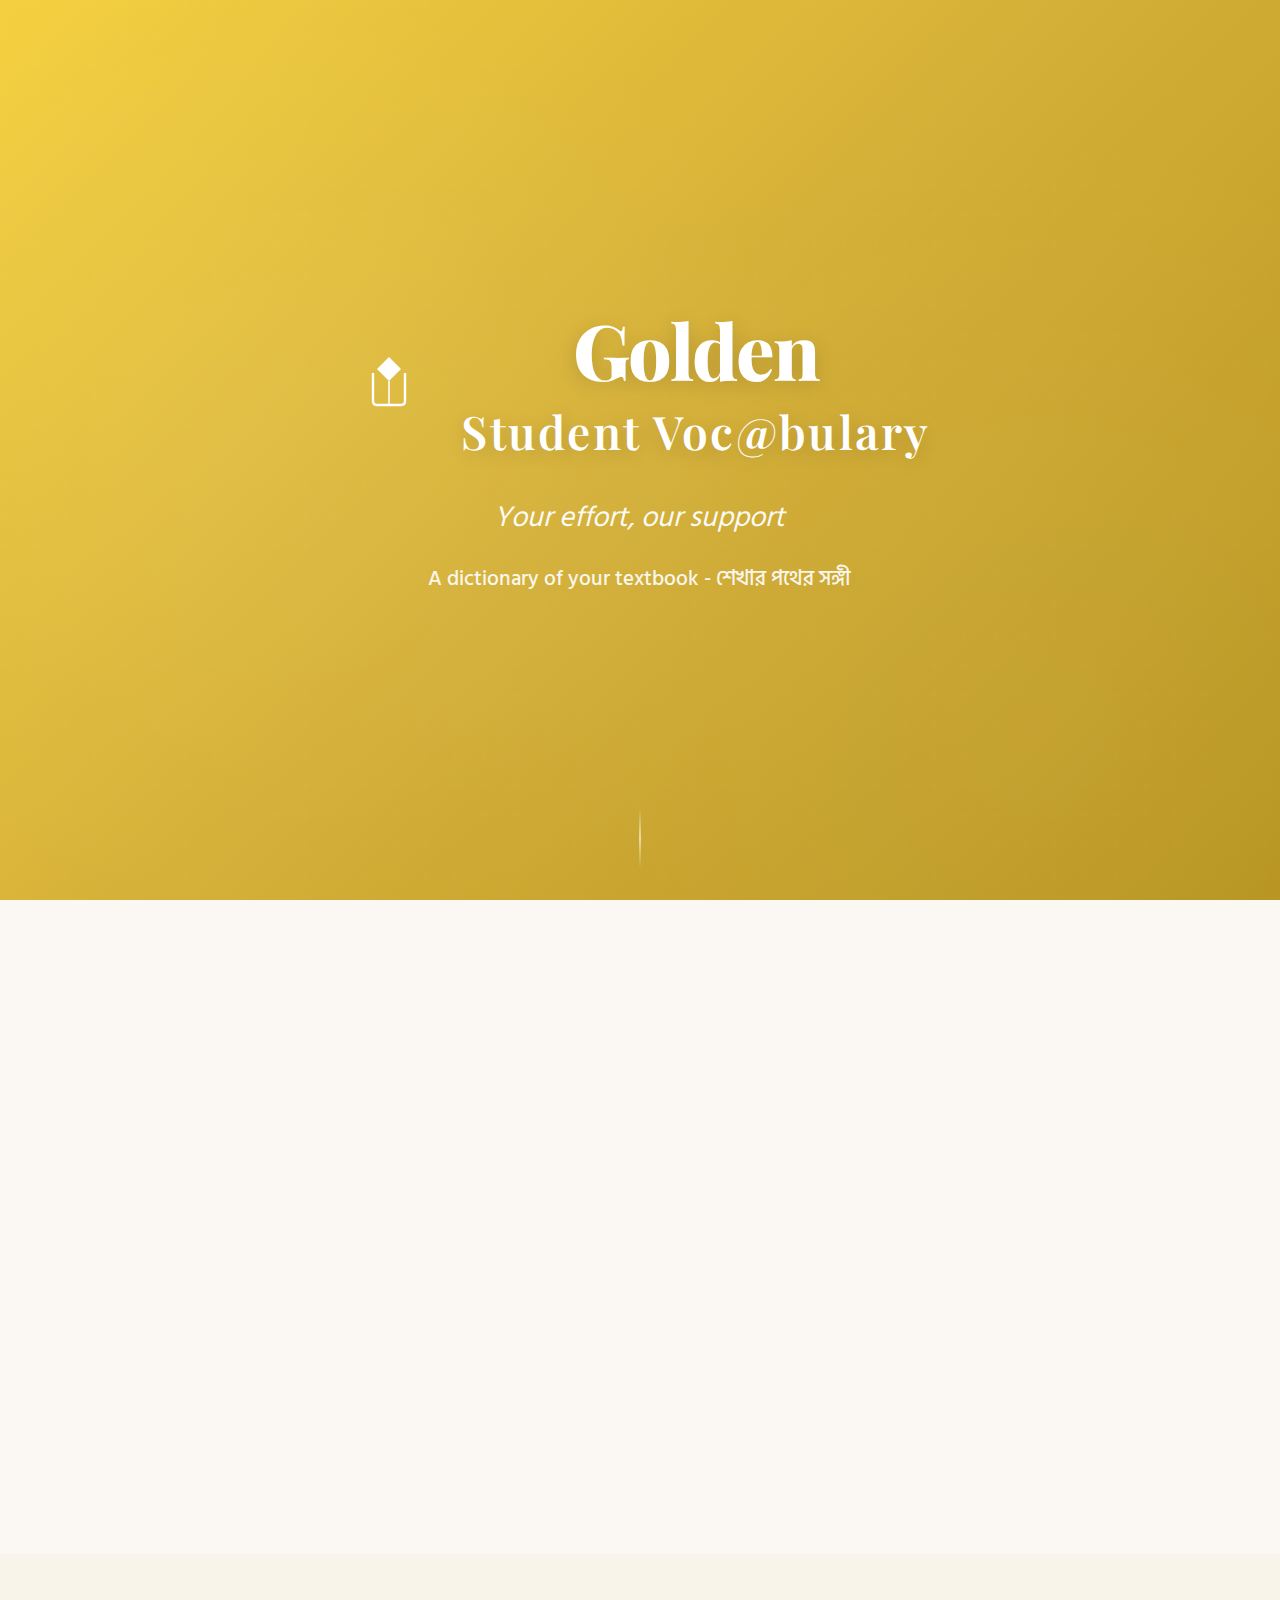
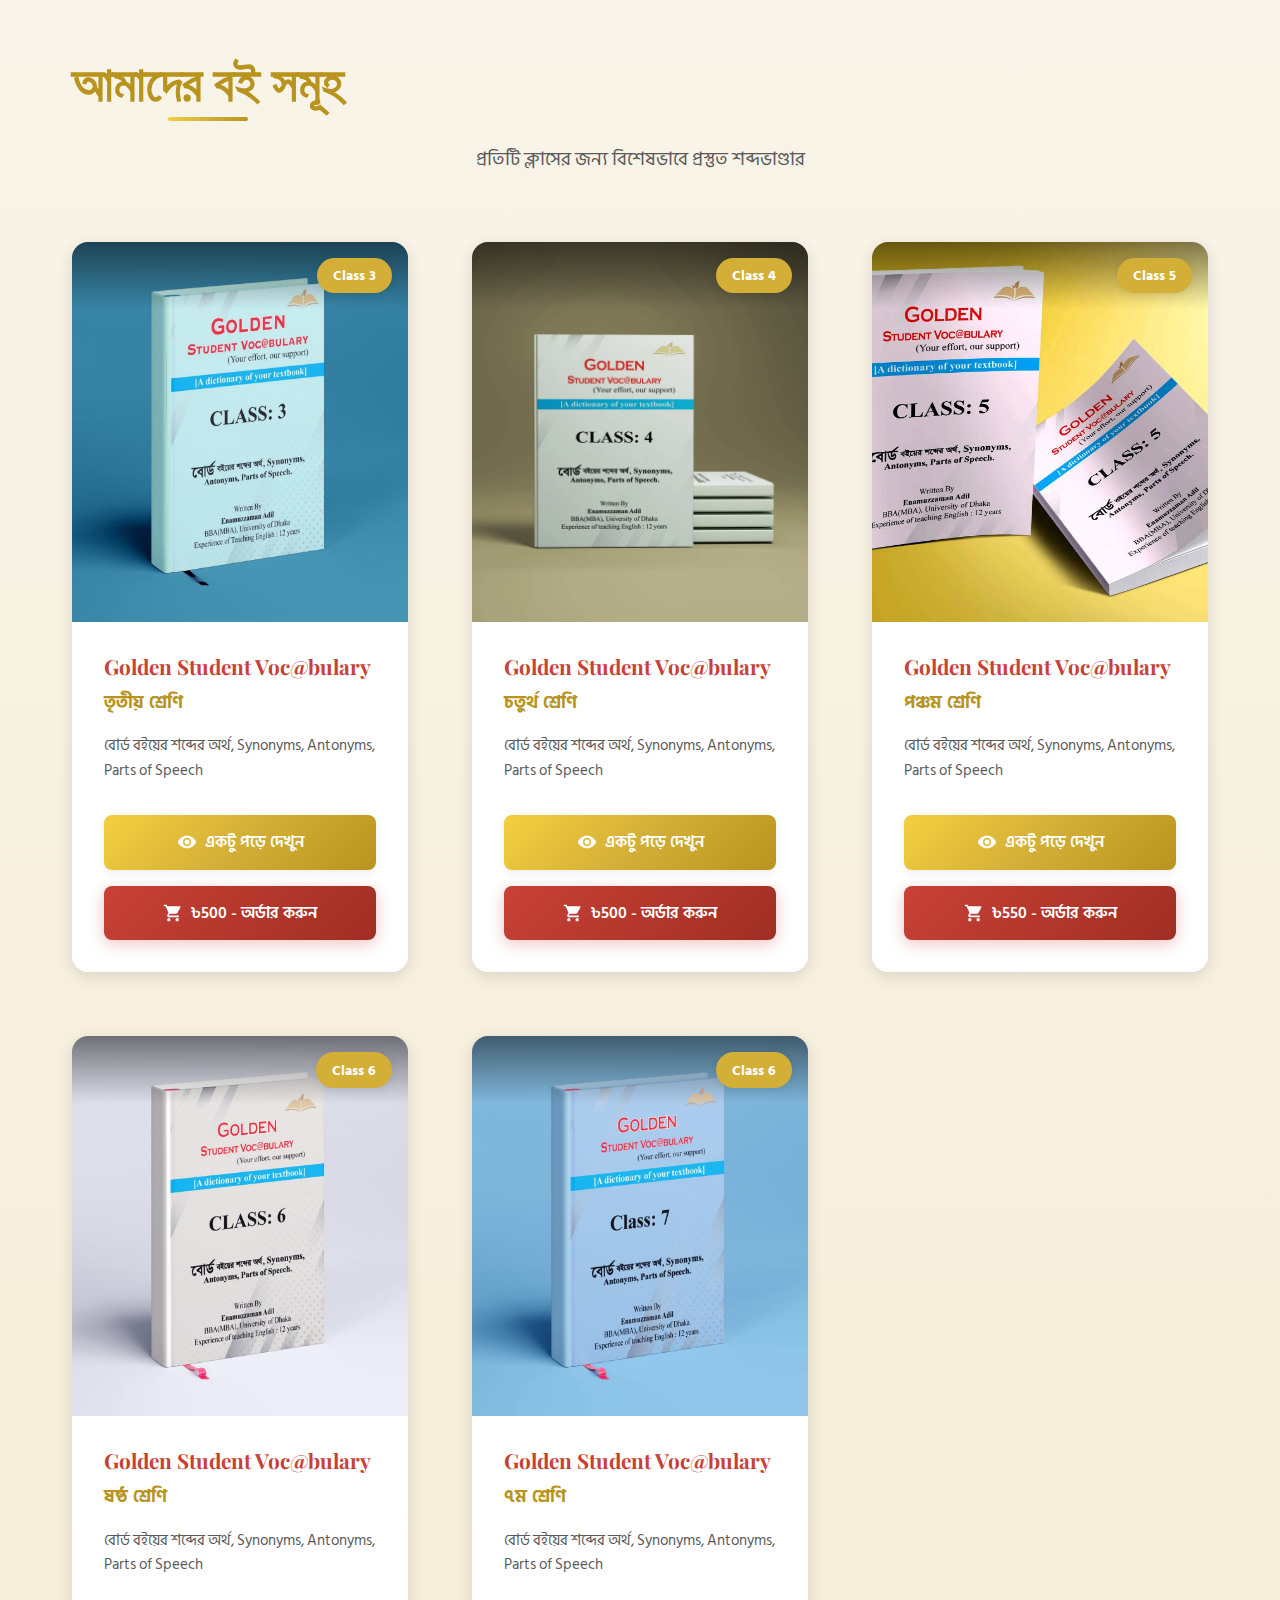
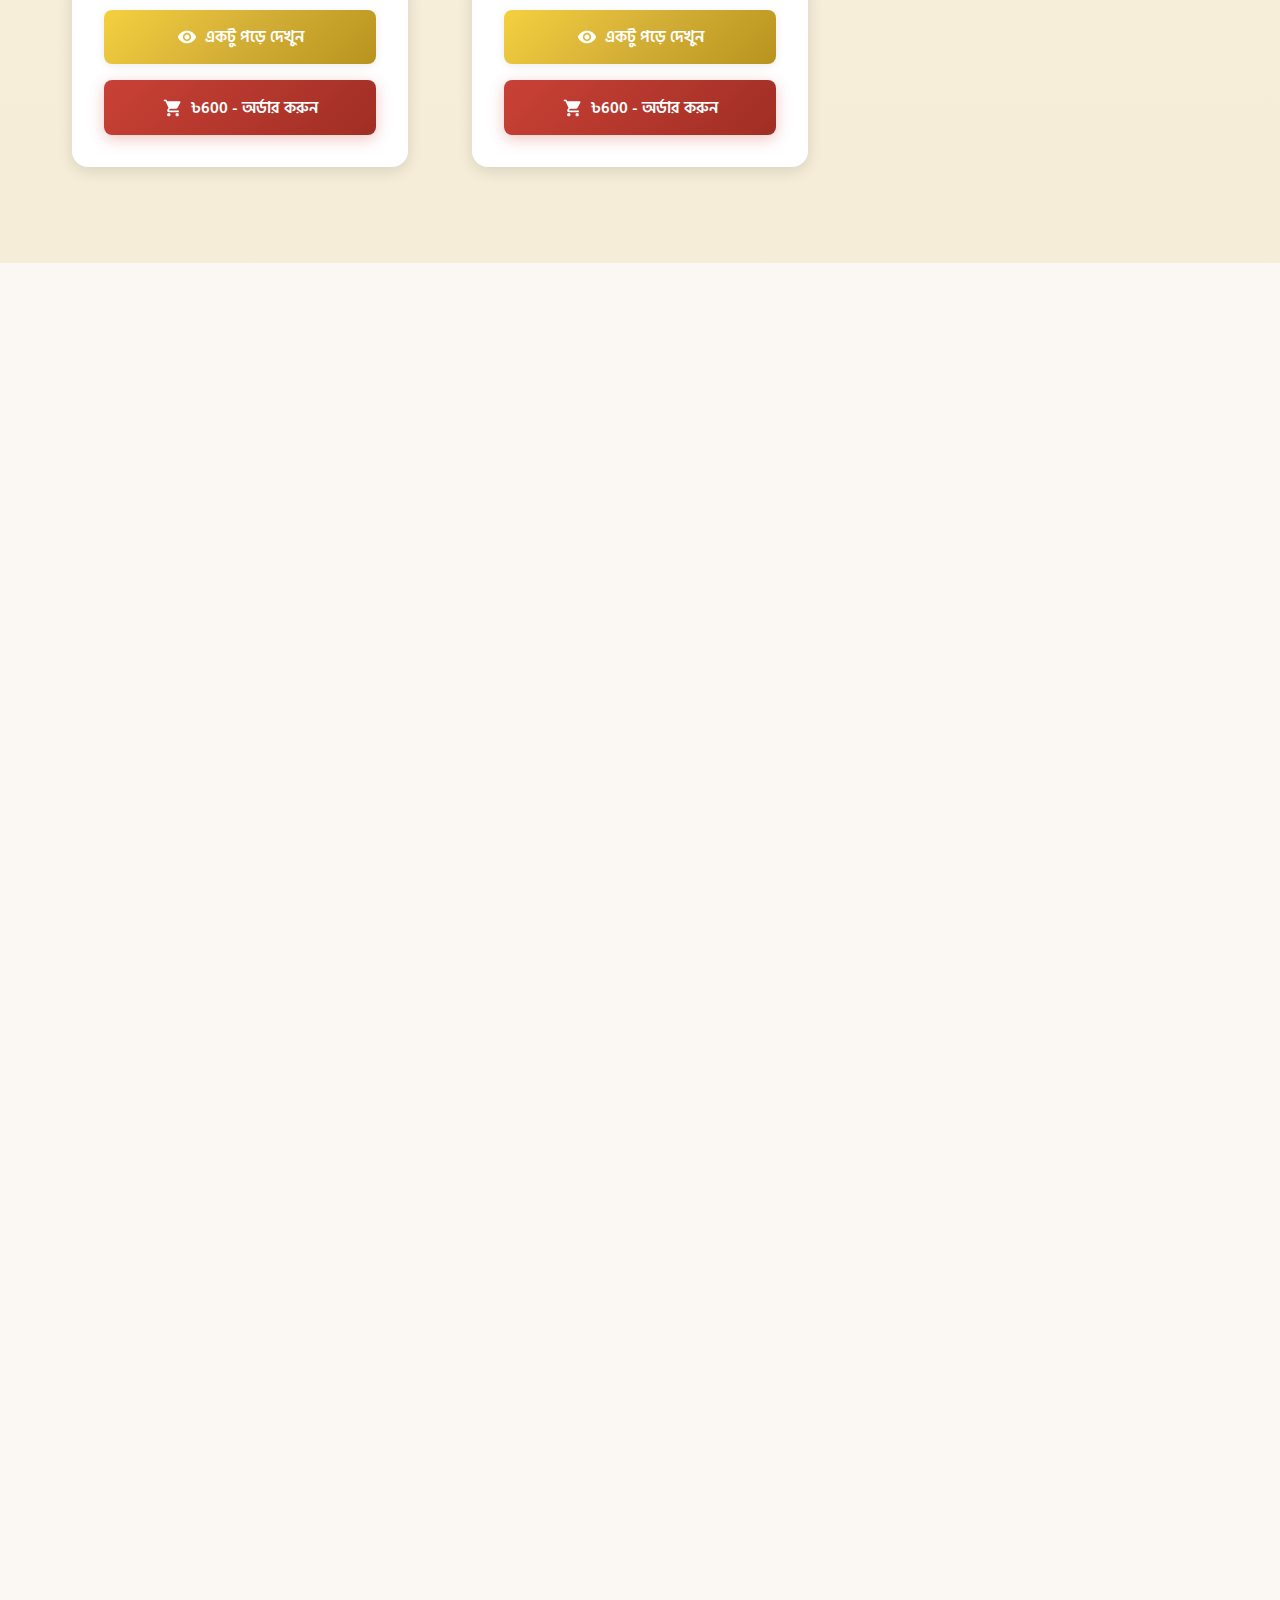
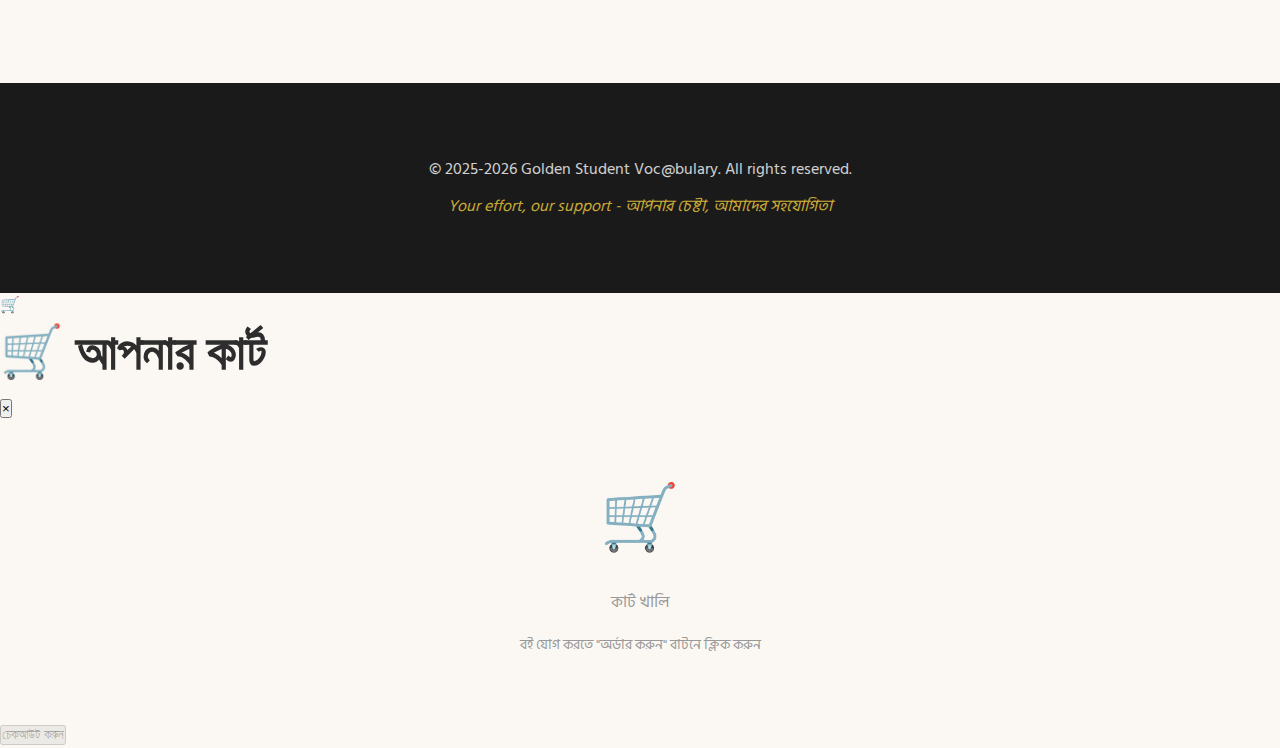
<file: index-simple.html>
<!DOCTYPE html>
<html lang="bn">
<head>
    <meta charset="UTF-8">
    <meta name="viewport" content="width=device-width, initial-scale=1.0">
    <title>Golden Student Voc@bulary - Your effort, our support</title>
    <link rel="stylesheet" href="css/style.css">
    <link rel="preconnect" href="https://fonts.googleapis.com">
    <link rel="preconnect" href="https://fonts.gstatic.com" crossorigin>
    <link href="https://fonts.googleapis.com/css2?family=Hind+Siliguri:wght@300;400;500;600;700&family=Playfair+Display:wght@400;500;600;700;800&display=swap" rel="stylesheet">
</head>
<body>
    <!-- Hero Section -->
    <header class="hero">
        <div class="hero-background"></div>
        <div class="container">
            <div class="hero-content">
                <div class="logo-section">
                    <div class="book-icon">
                        <svg viewBox="0 0 100 100" fill="none" xmlns="http://www.w3.org/2000/svg">
                            <path d="M50 20L65 35L50 50L35 35L50 20Z" fill="currentColor"/>
                            <path d="M30 40V75C30 78 32 80 35 80H65C68 80 70 78 70 75V40" stroke="currentColor" stroke-width="3"/>
                            <line x1="50" y1="50" x2="50" y2="80" stroke="currentColor" stroke-width="2"/>
                        </svg>
                    </div>
                    <h1 class="main-title">Golden<br><span class="subtitle">Student Voc@bulary</span></h1>
                </div>
                <p class="tagline">Your effort, our support</p>
                <p class="description">A dictionary of your textbook - শেখার পথের সঙ্গী</p>
            </div>
        </div>
        <div class="scroll-indicator">
            <div class="scroll-line"></div>
        </div>
    </header>

    <!-- About Section -->
    <section class="about-section">
        <div class="container">
            <div class="about-content">
                <h2 class="section-title">আমাদের সম্পর্কে</h2>
                <p class="about-text">
                    Golden Student Vocabulary শিক্ষার্থীদের জন্য একটি বিশেষ শব্দভাণ্ডার যা তাদের পাঠ্যপুস্তকের 
                    সাথে সামঞ্জস্যপূর্ণ। প্রতিটি ক্লাসের জন্য বিশেষভাবে তৈরি, বোর্ড বইয়ের শব্দের অর্থ, Synonyms, 
                    Antonyms এবং Parts of Speech সহ সম্পূর্ণ নির্দেশিকা।
                </p>
                <div class="author-info">
                    <div class="author-badge">
                        <span class="author-label">লিখেছেন</span>
                        <span class="author-name">Enamuzzaman Adil</span>
                        <span class="author-credentials">BBA(Accounting), MBA(Accounting), University of Dhaka</span>
                        <span class="author-experience">১২ বছরের শিক্ষকতার অভিজ্ঞতা</span>
                    </div>
                </div>
            </div>
        </div>
    </section>

    <!-- Books Section -->
    <section class="books-section">
        <div class="container">
            <h2 class="section-title books-title">আমাদের বই সমূহ</h2>
            <p class="section-subtitle">প্রতিটি ক্লাসের জন্য বিশেষভাবে প্রস্তুত শব্দভাণ্ডার</p>
            
            <div class="books-grid">
                <!-- Book Card 1 - Class 3 -->
                <div class="book-card" data-class="3">
                    <div class="book-image-wrapper">
                        <img src="assets/covers/class3.png" alt="Class 3 Vocabulary Book" class="book-cover">
                        <div class="book-overlay">
                            <span class="class-badge">Class 3</span>
                        </div>
                    </div>
                    <div class="book-info">
                        <h3 class="book-title">Golden Student Voc@bulary</h3>
                        <p class="book-class">তৃতীয় শ্রেণি</p>
                        <p class="book-description">বোর্ড বইয়ের শব্দের অর্থ, Synonyms, Antonyms, Parts of Speech</p>
                        <div class="book-actions">
                            <button class="btn btn-primary preview-btn" data-pdf="class3.pdf">
                                <svg class="btn-icon" viewBox="0 0 24 24" fill="none">
                                    <path d="M12 4.5C7 4.5 2.73 7.61 1 12c1.73 4.39 6 7.5 11 7.5s9.27-3.11 11-7.5c-1.73-4.39-6-7.5-11-7.5zM12 17c-2.76 0-5-2.24-5-5s2.24-5 5-5 5 2.24 5 5-2.24 5-5 5zm0-8c-1.66 0-3 1.34-3 3s1.34 3 3 3 3-1.34 3-3-1.34-3-3-3z" fill="currentColor"/>
                                </svg>
                                একটু পড়ে দেখুন
                            </button>
                            <button class="btn btn-order" onclick="orderBook('তৃতীয় শ্রেণি', 'Class 3', 500)">
                                <svg class="btn-icon" viewBox="0 0 24 24" fill="none">
                                    <path d="M7 18c-1.1 0-1.99.9-1.99 2S5.9 22 7 22s2-.9 2-2-.9-2-2-2zM1 2v2h2l3.6 7.59-1.35 2.45c-.16.28-.25.61-.25.96 0 1.1.9 2 2 2h12v-2H7.42c-.14 0-.25-.11-.25-.25l.03-.12.9-1.63h7.45c.75 0 1.41-.41 1.75-1.03l3.58-6.49c.08-.14.12-.31.12-.48 0-.55-.45-1-1-1H5.21l-.94-2H1zm16 16c-1.1 0-1.99.9-1.99 2s.89 2 1.99 2 2-.9 2-2-.9-2-2-2z" fill="currentColor"/>
                                </svg>
                                ৳500 - অর্ডার করুন
                            </button>
                        </div>
                    </div>
                </div>

                <!-- Book Card 2 - Class 4 -->
                <div class="book-card" data-class="4">
                    <div class="book-image-wrapper">
                        <img src="assets/covers/class4.png" alt="Class 4 Vocabulary Book" class="book-cover">
                        <div class="book-overlay">
                            <span class="class-badge">Class 4</span>
                        </div>
                    </div>
                    <div class="book-info">
                        <h3 class="book-title">Golden Student Voc@bulary</h3>
                        <p class="book-class">চতুর্থ শ্রেণি</p>
                        <p class="book-description">বোর্ড বইয়ের শব্দের অর্থ, Synonyms, Antonyms, Parts of Speech</p>
                        <div class="book-actions">
                            <button class="btn btn-primary preview-btn" data-pdf="class4.pdf">
                                <svg class="btn-icon" viewBox="0 0 24 24" fill="none">
                                    <path d="M12 4.5C7 4.5 2.73 7.61 1 12c1.73 4.39 6 7.5 11 7.5s9.27-3.11 11-7.5c-1.73-4.39-6-7.5-11-7.5zM12 17c-2.76 0-5-2.24-5-5s2.24-5 5-5 5 2.24 5 5-2.24 5-5 5zm0-8c-1.66 0-3 1.34-3 3s1.34 3 3 3 3-1.34 3-3-1.34-3-3-3z" fill="currentColor"/>
                                </svg>
                                একটু পড়ে দেখুন
                            </button>
                            <button class="btn btn-order" onclick="orderBook('চতুর্থ শ্রেণি', 'Class 4', 500)">
                                <svg class="btn-icon" viewBox="0 0 24 24" fill="none">
                                    <path d="M7 18c-1.1 0-1.99.9-1.99 2S5.9 22 7 22s2-.9 2-2-.9-2-2-2zM1 2v2h2l3.6 7.59-1.35 2.45c-.16.28-.25.61-.25.96 0 1.1.9 2 2 2h12v-2H7.42c-.14 0-.25-.11-.25-.25l.03-.12.9-1.63h7.45c.75 0 1.41-.41 1.75-1.03l3.58-6.49c.08-.14.12-.31.12-.48 0-.55-.45-1-1-1H5.21l-.94-2H1zm16 16c-1.1 0-1.99.9-1.99 2s.89 2 1.99 2 2-.9 2-2-.9-2-2-2z" fill="currentColor"/>
                                </svg>
                                ৳500 - অর্ডার করুন
                            </button>
                        </div>
                    </div>
                </div>

                <!-- Book Card 3 - Class 5 -->
                <div class="book-card" data-class="5">
                    <div class="book-image-wrapper">
                        <img src="assets/covers/class5.png" alt="Class 5 Vocabulary Book" class="book-cover">
                        <div class="book-overlay">
                            <span class="class-badge">Class 5</span>
                        </div>
                    </div>
                    <div class="book-info">
                        <h3 class="book-title">Golden Student Voc@bulary</h3>
                        <p class="book-class">পঞ্চম শ্রেণি</p>
                        <p class="book-description">বোর্ড বইয়ের শব্দের অর্থ, Synonyms, Antonyms, Parts of Speech</p>
                        <div class="book-actions">
                            <button class="btn btn-primary preview-btn" data-pdf="class5.pdf">
                                <svg class="btn-icon" viewBox="0 0 24 24" fill="none">
                                    <path d="M12 4.5C7 4.5 2.73 7.61 1 12c1.73 4.39 6 7.5 11 7.5s9.27-3.11 11-7.5c-1.73-4.39-6-7.5-11-7.5zM12 17c-2.76 0-5-2.24-5-5s2.24-5 5-5 5 2.24 5 5-2.24 5-5 5zm0-8c-1.66 0-3 1.34-3 3s1.34 3 3 3 3-1.34 3-3-1.34-3-3-3z" fill="currentColor"/>
                                </svg>
                                একটু পড়ে দেখুন
                            </button>
                            <button class="btn btn-order" onclick="orderBook('পঞ্চম শ্রেণি', 'Class 5', 550)">
                                <svg class="btn-icon" viewBox="0 0 24 24" fill="none">
                                    <path d="M7 18c-1.1 0-1.99.9-1.99 2S5.9 22 7 22s2-.9 2-2-.9-2-2-2zM1 2v2h2l3.6 7.59-1.35 2.45c-.16.28-.25.61-.25.96 0 1.1.9 2 2 2h12v-2H7.42c-.14 0-.25-.11-.25-.25l.03-.12.9-1.63h7.45c.75 0 1.41-.41 1.75-1.03l3.58-6.49c.08-.14.12-.31.12-.48 0-.55-.45-1-1-1H5.21l-.94-2H1zm16 16c-1.1 0-1.99.9-1.99 2s.89 2 1.99 2 2-.9 2-2-.9-2-2-2z" fill="currentColor"/>
                                </svg>
                                ৳550 - অর্ডার করুন
                            </button>
                        </div>
                    </div>
                </div>

                <!-- Book Card 4 - Class 6 -->
                <div class="book-card" data-class="6">
                    <div class="book-image-wrapper">
                        <img src="assets/covers/class6.png" alt="Class 6 Vocabulary Book" class="book-cover">
                        <div class="book-overlay">
                            <span class="class-badge">Class 6</span>
                        </div>
                    </div>
                    <div class="book-info">
                        <h3 class="book-title">Golden Student Voc@bulary</h3>
                        <p class="book-class">ষষ্ঠ শ্রেণি</p>
                        <p class="book-description">বোর্ড বইয়ের শব্দের অর্থ, Synonyms, Antonyms, Parts of Speech</p>
                        <div class="book-actions">
                            <button class="btn btn-primary preview-btn" data-pdf="class6.pdf">
                                <svg class="btn-icon" viewBox="0 0 24 24" fill="none">
                                    <path d="M12 4.5C7 4.5 2.73 7.61 1 12c1.73 4.39 6 7.5 11 7.5s9.27-3.11 11-7.5c-1.73-4.39-6-7.5-11-7.5zM12 17c-2.76 0-5-2.24-5-5s2.24-5 5-5 5 2.24 5 5-2.24 5-5 5zm0-8c-1.66 0-3 1.34-3 3s1.34 3 3 3 3-1.34 3-3-1.34-3-3-3z" fill="currentColor"/>
                                </svg>
                                একটু পড়ে দেখুন
                            </button>
                            <button class="btn btn-order" onclick="orderBook('ষষ্ঠ শ্রেণি', 'Class 6', 600)">
                                <svg class="btn-icon" viewBox="0 0 24 24" fill="none">
                                    <path d="M7 18c-1.1 0-1.99.9-1.99 2S5.9 22 7 22s2-.9 2-2-.9-2-2-2zM1 2v2h2l3.6 7.59-1.35 2.45c-.16.28-.25.61-.25.96 0 1.1.9 2 2 2h12v-2H7.42c-.14 0-.25-.11-.25-.25l.03-.12.9-1.63h7.45c.75 0 1.41-.41 1.75-1.03l3.58-6.49c.08-.14.12-.31.12-.48 0-.55-.45-1-1-1H5.21l-.94-2H1zm16 16c-1.1 0-1.99.9-1.99 2s.89 2 1.99 2 2-.9 2-2-.9-2-2-2z" fill="currentColor"/>
                                </svg>
                                ৳600 - অর্ডার করুন
                            </button>
                        </div>
                    </div>
                </div>

                <!-- Book Card 5 - Class 7 -->
                <div class="book-card" data-class="7">
                    <div class="book-image-wrapper">
                        <img src="assets/covers/class7.png" alt="Class 7 Vocabulary Book" class="book-cover">
                        <div class="book-overlay">
                            <span class="class-badge">Class 6</span>
                        </div>
                    </div>
                    <div class="book-info">
                        <h3 class="book-title">Golden Student Voc@bulary</h3>
                        <p class="book-class">৭ম শ্রেণি</p>
                        <p class="book-description">বোর্ড বইয়ের শব্দের অর্থ, Synonyms, Antonyms, Parts of Speech</p>
                        <div class="book-actions">
                            <button class="btn btn-primary preview-btn" data-pdf="class6.pdf">
                                <svg class="btn-icon" viewBox="0 0 24 24" fill="none">
                                    <path d="M12 4.5C7 4.5 2.73 7.61 1 12c1.73 4.39 6 7.5 11 7.5s9.27-3.11 11-7.5c-1.73-4.39-6-7.5-11-7.5zM12 17c-2.76 0-5-2.24-5-5s2.24-5 5-5 5 2.24 5 5-2.24 5-5 5zm0-8c-1.66 0-3 1.34-3 3s1.34 3 3 3 3-1.34 3-3-1.34-3-3-3z" fill="currentColor"/>
                                </svg>
                                একটু পড়ে দেখুন
                            </button>
                            <button class="btn btn-order" onclick="orderBook('ষষ্ঠ শ্রেণি', 'Class 6', 600)">
                                <svg class="btn-icon" viewBox="0 0 24 24" fill="none">
                                    <path d="M7 18c-1.1 0-1.99.9-1.99 2S5.9 22 7 22s2-.9 2-2-.9-2-2-2zM1 2v2h2l3.6 7.59-1.35 2.45c-.16.28-.25.61-.25.96 0 1.1.9 2 2 2h12v-2H7.42c-.14 0-.25-.11-.25-.25l.03-.12.9-1.63h7.45c.75 0 1.41-.41 1.75-1.03l3.58-6.49c.08-.14.12-.31.12-.48 0-.55-.45-1-1-1H5.21l-.94-2H1zm16 16c-1.1 0-1.99.9-1.99 2s.89 2 1.99 2 2-.9 2-2-.9-2-2-2z" fill="currentColor"/>
                                </svg>
                                ৳600 - অর্ডার করুন
                            </button>
                        </div>
                    </div>
                </div>
            </div>
        </div>
    </section>

    <!-- Features Section -->
    <section class="features-section">
        <div class="container">
            <h2 class="section-title">কেন আমাদের বই বেছে নেবেন?</h2>
            <div class="features-grid">
                <div class="feature-card">
                    <div class="feature-icon">📚</div>
                    <h3>বোর্ড বই অনুযায়ী</h3>
                    <p>প্রতিটি ক্লাসের বোর্ড বইয়ের সাথে সম্পূর্ণ সামঞ্জস্যপূর্ণ</p>
                </div>
                <div class="feature-card">
                    <div class="feature-icon">✍️</div>
                    <h3>বিস্তারিত ব্যাখ্যা</h3>
                    <p>Synonyms, Antonyms এবং Parts of Speech সহ</p>
                </div>
                <div class="feature-card">
                    <div class="feature-icon">🎓</div>
                    <h3>অভিজ্ঞ শিক্ষক</h3>
                    <p>১২ বছরের শিক্ষকতার অভিজ্ঞতা থেকে তৈরি</p>
                </div>
                <div class="feature-card">
                    <div class="feature-icon">⭐</div>
                    <h3>সহজ বোধগম্য</h3>
                    <p>শিক্ষার্থীদের জন্য সহজ এবং বোধগম্য ভাষায়</p>
                </div>
            </div>
        </div>
    </section>

    <!-- Contact/Order Section -->
    <section class="contact-section">
        <div class="container">
            <div class="contact-content">
                <h2 class="section-title">যোগাযোগ করুন</h2>
                <p class="contact-description">বই অর্ডার বা যেকোনো তথ্যের জন্য আমাদের সাথে যোগাযোগ করুন</p>
                <div class="contact-info">
                    <a href="tel:+8801XXXXXXXXX" class="contact-item">
                        <svg class="contact-icon" viewBox="0 0 24 24" fill="none">
                            <path d="M6.62 10.79c1.44 2.83 3.76 5.14 6.59 6.59l2.2-2.2c.27-.27.67-.36 1.02-.24 1.12.37 2.33.57 3.57.57.55 0 1 .45 1 1V20c0 .55-.45 1-1 1-9.39 0-17-7.61-17-17 0-.55.45-1 1-1h3.5c.55 0 1 .45 1 1 0 1.25.2 2.45.57 3.57.11.35.03.74-.25 1.02l-2.2 2.2z" fill="currentColor"/>
                        </svg>
                        <span>+880 1687-106627</span>
                    </a>
                    <a href="mailto:goldenvocabulary@email.com" class="contact-item">
                        <svg class="contact-icon" viewBox="0 0 24 24" fill="none">
                            <path d="M20 4H4c-1.1 0-1.99.9-1.99 2L2 18c0 1.1.9 2 2 2h16c1.1 0 2-.9 2-2V6c0-1.1-.9-2-2-2zm0 4l-8 5-8-5V6l8 5 8-5v2z" fill="currentColor"/>
                        </svg>
                        <span>goldenvocabulary@email.com</span>
                    </a>
                </div>
                <div class="payment-notice">
                    <p><em>অনলাইন পেমেন্ট সিস্টেম শীঘ্রই চালু হবে</em></p>
                </div>
            </div>
        </div>
    </section>

    <!-- Footer -->
    <footer class="footer">
        <div class="container">
            <div class="footer-content">
                <p>&copy; 2025-2026 Golden Student Voc@bulary. All rights reserved.</p>
                <p class="footer-tagline">Your effort, our support - আপনার চেষ্টা, আমাদের সহযোগিতা</p>
            </div>
        </div>
    </footer>

    <!-- Floating Cart Button -->
    <div id="floating-cart" class="floating-cart" onclick="openCart()">
        <div class="cart-icon">🛒</div>
        <span class="cart-count" id="cart-count">0</span>
    </div>

    <!-- Cart Modal -->
    <div id="cart-modal" class="cart-modal">
        <div class="cart-content">
            <div class="cart-header">
                <h2>🛒 আপনার কার্ট</h2>
                <button class="close-cart" onclick="closeCart()">×</button>
            </div>
            <div id="cart-items" class="cart-items">
                <!-- Cart items will be inserted here by JavaScript -->
            </div>
            <div class="cart-footer">
                <button class="btn-checkout" onclick="proceedToCheckout()">
                    চেকআউট করুন
                </button>
            </div>

    

    <script src="js/main.js"></script>
    <script src ="js/ecommerce.js"></script>
</body>
</html>
</file>
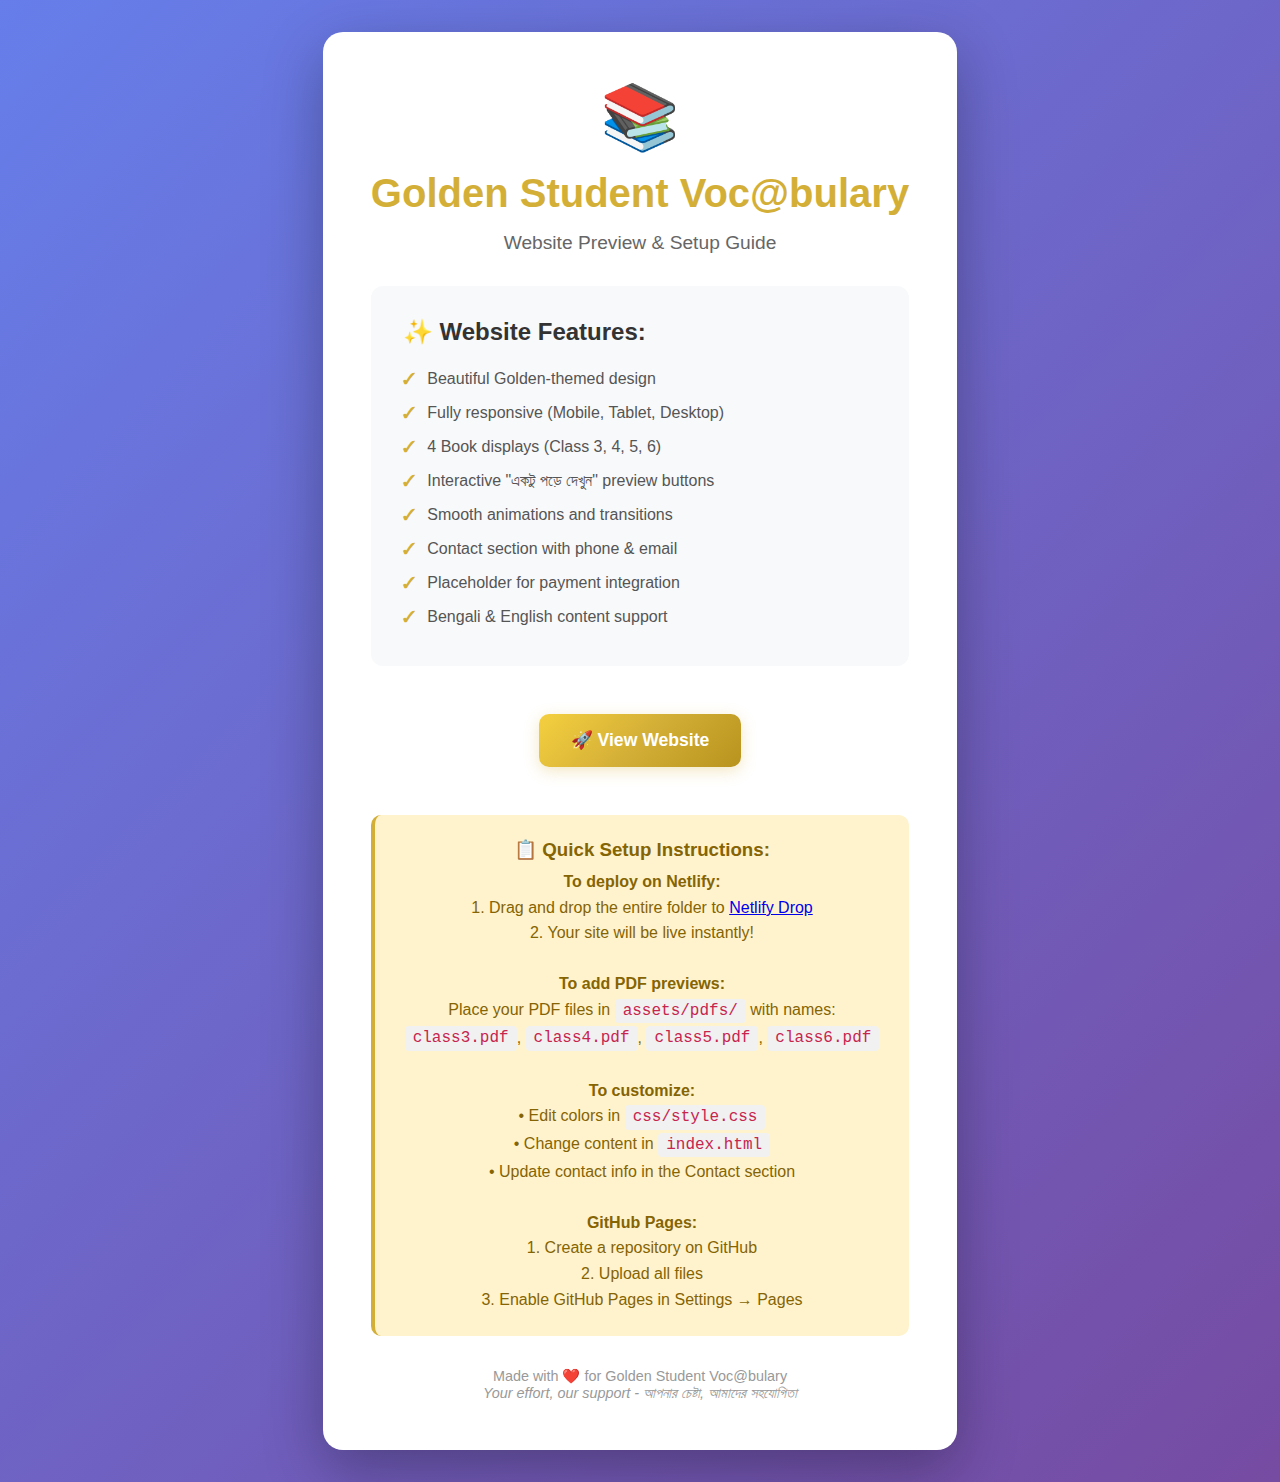
<file: preview.html>
<!DOCTYPE html>
<html lang="bn">
<head>
    <meta charset="UTF-8">
    <meta name="viewport" content="width=device-width, initial-scale=1.0">
    <title>Preview - Golden Student Voc@bulary</title>
    <style>
        * {
            margin: 0;
            padding: 0;
            box-sizing: border-box;
        }
        
        body {
            font-family: 'Segoe UI', Tahoma, Geneva, Verdana, sans-serif;
            background: linear-gradient(135deg, #667eea 0%, #764ba2 100%);
            min-height: 100vh;
            display: flex;
            align-items: center;
            justify-content: center;
            padding: 2rem;
        }
        
        .preview-container {
            background: white;
            border-radius: 20px;
            padding: 3rem;
            max-width: 800px;
            box-shadow: 0 20px 60px rgba(0,0,0,0.3);
            text-align: center;
        }
        
        .logo {
            font-size: 4rem;
            margin-bottom: 1rem;
        }
        
        h1 {
            color: #D4AF37;
            font-size: 2.5rem;
            margin-bottom: 1rem;
        }
        
        .subtitle {
            color: #666;
            font-size: 1.2rem;
            margin-bottom: 2rem;
        }
        
        .features {
            text-align: left;
            margin: 2rem 0;
            padding: 2rem;
            background: #f8f9fa;
            border-radius: 12px;
        }
        
        .features h2 {
            color: #333;
            margin-bottom: 1rem;
        }
        
        .features ul {
            list-style: none;
            padding: 0;
        }
        
        .features li {
            padding: 0.5rem 0;
            color: #555;
        }
        
        .features li::before {
            content: "✓ ";
            color: #D4AF37;
            font-weight: bold;
            margin-right: 0.5rem;
        }
        
        .btn {
            display: inline-block;
            padding: 1rem 2rem;
            background: linear-gradient(135deg, #F4D03F 0%, #D4AF37 50%, #B8941E 100%);
            color: white;
            text-decoration: none;
            border-radius: 10px;
            font-size: 1.1rem;
            font-weight: 600;
            margin: 1rem 0.5rem;
            transition: transform 0.3s ease, box-shadow 0.3s ease;
            box-shadow: 0 4px 15px rgba(212, 175, 55, 0.3);
        }
        
        .btn:hover {
            transform: translateY(-3px);
            box-shadow: 0 6px 20px rgba(212, 175, 55, 0.4);
        }
        
        .instructions {
            margin-top: 2rem;
            padding: 1.5rem;
            background: #fff3cd;
            border-radius: 10px;
            border-left: 4px solid #D4AF37;
        }
        
        .instructions h3 {
            color: #856404;
            margin-bottom: 0.5rem;
        }
        
        .instructions p {
            color: #856404;
            line-height: 1.6;
        }
        
        code {
            background: #f1f1f1;
            padding: 0.2rem 0.5rem;
            border-radius: 4px;
            font-family: 'Courier New', monospace;
            color: #c7254e;
        }
        
        .footer {
            margin-top: 2rem;
            color: #999;
            font-size: 0.9rem;
        }
    </style>
</head>
<body>
    <div class="preview-container">
        <div class="logo">📚</div>
        <h1>Golden Student Voc@bulary</h1>
        <p class="subtitle">Website Preview & Setup Guide</p>
        
        <div class="features">
            <h2>✨ Website Features:</h2>
            <ul>
                <li>Beautiful Golden-themed design</li>
                <li>Fully responsive (Mobile, Tablet, Desktop)</li>
                <li>4 Book displays (Class 3, 4, 5, 6)</li>
                <li>Interactive "একটু পড়ে দেখুন" preview buttons</li>
                <li>Smooth animations and transitions</li>
                <li>Contact section with phone & email</li>
                <li>Placeholder for payment integration</li>
                <li>Bengali & English content support</li>
            </ul>
        </div>
        
        <div>
            <a href="index.html" class="btn">🚀 View Website</a>
        </div>
        
        <div class="instructions">
            <h3>📋 Quick Setup Instructions:</h3>
            <p>
                <strong>To deploy on Netlify:</strong><br>
                1. Drag and drop the entire folder to <a href="https://app.netlify.com/drop" target="_blank">Netlify Drop</a><br>
                2. Your site will be live instantly!<br><br>
                
                <strong>To add PDF previews:</strong><br>
                Place your PDF files in <code>assets/pdfs/</code> with names:<br>
                <code>class3.pdf</code>, <code>class4.pdf</code>, <code>class5.pdf</code>, <code>class6.pdf</code><br><br>
                
                <strong>To customize:</strong><br>
                • Edit colors in <code>css/style.css</code><br>
                • Change content in <code>index.html</code><br>
                • Update contact info in the Contact section<br><br>
                
                <strong>GitHub Pages:</strong><br>
                1. Create a repository on GitHub<br>
                2. Upload all files<br>
                3. Enable GitHub Pages in Settings → Pages<br>
            </p>
        </div>
        
        <div class="footer">
            <p>Made with ❤️ for Golden Student Voc@bulary</p>
            <p><em>Your effort, our support - আপনার চেষ্টা, আমাদের সহযোগিতা</em></p>
        </div>
    </div>
</body>
</html>
</file>
<file: css/style.css>
/* ============================================
   CSS Variables - Color Palette & Theming
   ============================================ */
:root {
    /* Primary Colors - Warm, Educational Palette */
    --color-primary: #D4AF37;        /* Golden */
    --color-primary-light: #F4D03F;
    --color-primary-dark: #B8941E;
    
    /* Secondary Colors */
    --color-secondary: #C94136;      /* Deep Red */
    --color-accent: #2C7FB8;         /* Blue */
    --color-accent-light: #41B6E6;
    
    /* Neutrals */
    --color-bg-cream: #FBF8F3;
    --color-bg-light: #FFFFFF;
    --color-bg-dark: #1A1A1A;
    --color-text-primary: #2D2D2D;
    --color-text-secondary: #5A5A5A;
    --color-text-light: #8A8A8A;
    
    /* Gradients */
    --gradient-hero: linear-gradient(135deg, #F4D03F 0%, #D4AF37 50%, #B8941E 100%);
    --gradient-overlay: linear-gradient(180deg, rgba(212,175,55,0.05) 0%, rgba(212,175,55,0.15) 100%);
    
    /* Spacing */
    --spacing-xs: 0.5rem;
    --spacing-sm: 1rem;
    --spacing-md: 2rem;
    --spacing-lg: 4rem;
    --spacing-xl: 6rem;
    
    /* Typography */
    --font-display: 'Playfair Display', serif;
    --font-body: 'Hind Siliguri', sans-serif;
    
    /* Effects */
    --shadow-sm: 0 2px 8px rgba(0,0,0,0.08);
    --shadow-md: 0 4px 16px rgba(0,0,0,0.12);
    --shadow-lg: 0 8px 32px rgba(0,0,0,0.16);
    --shadow-book: 0 10px 40px rgba(212,175,55,0.2);
    
    /* Transitions */
    --transition-smooth: all 0.3s cubic-bezier(0.4, 0, 0.2, 1);
    --transition-bounce: all 0.5s cubic-bezier(0.68, -0.55, 0.265, 1.55);
}

/* ============================================
   Base Styles & Reset
   ============================================ */
* {
    margin: 0;
    padding: 0;
    box-sizing: border-box;
}

html {
    scroll-behavior: smooth;
    font-size: 16px;
}

body {
    font-family: var(--font-body);
    color: var(--color-text-primary);
    background-color: var(--color-bg-cream);
    line-height: 1.6;
    overflow-x: hidden;
    -webkit-font-smoothing: antialiased;
    -moz-osx-font-smoothing: grayscale;
}

/* ============================================
   Typography
   ============================================ */
h1, h2, h3, h4, h5, h6 {
    font-family: var(--font-display);
    font-weight: 700;
    line-height: 1.2;
    margin-bottom: var(--spacing-sm);
}

h1 { font-size: clamp(2.5rem, 5vw, 4.5rem); }
h2 { font-size: clamp(2rem, 4vw, 3.5rem); }
h3 { font-size: clamp(1.5rem, 3vw, 2rem); }

p {
    margin-bottom: var(--spacing-sm);
    line-height: 1.8;
}

/* ============================================
   Container & Layout
   ============================================ */
.container {
    max-width: 1200px;
    margin: 0 auto;
    padding: 0 var(--spacing-md);
}

/* ============================================
   Hero Section
   ============================================ */
.hero {
    position: relative;
    min-height: 100vh;
    display: flex;
    align-items: center;
    justify-content: center;
    overflow: hidden;
    background: var(--gradient-hero);
}

.hero-background {
    position: absolute;
    inset: 0;
    background-image: 
        radial-gradient(circle at 20% 50%, rgba(255,255,255,0.1) 0%, transparent 50%),
        radial-gradient(circle at 80% 80%, rgba(255,255,255,0.08) 0%, transparent 50%);
    opacity: 0.6;
}

.hero-background::before {
    content: '';
    position: absolute;
    inset: 0;
    background-image: 
        url("data:image/svg+xml,%3Csvg width='60' height='60' viewBox='0 0 60 60' xmlns='http://www.w3.org/2000/svg'%3E%3Cg fill='none' fill-rule='evenodd'%3E%3Cg fill='%23ffffff' fill-opacity='0.05'%3E%3Cpath d='M36 34v-4h-2v4h-4v2h4v4h2v-4h4v-2h-4zm0-30V0h-2v4h-4v2h4v4h2V6h4V4h-4zM6 34v-4H4v4H0v2h4v4h2v-4h4v-2H6zM6 4V0H4v4H0v2h4v4h2V6h4V4H6z'/%3E%3C/g%3E%3C/g%3E%3C/svg%3E");
    opacity: 0.3;
}

.hero-content {
    position: relative;
    z-index: 2;
    text-align: center;
    animation: fadeInUp 1s ease-out;
}

.logo-section {
    display: flex;
    align-items: center;
    justify-content: center;
    gap: var(--spacing-md);
    margin-bottom: var(--spacing-md);
}

.book-icon {
    width: 80px;
    height: 80px;
    color: var(--color-bg-light);
    animation: float 3s ease-in-out infinite;
}

.main-title {
    color: var(--color-bg-light);
    font-size: clamp(3rem, 6vw, 5rem);
    font-weight: 800;
    letter-spacing: -0.02em;
    margin: 0;
    text-shadow: 0 4px 20px rgba(0,0,0,0.15);
}

.subtitle {
    display: block;
    font-size: 0.6em;
    font-weight: 600;
    letter-spacing: 0.05em;
    margin-top: 0.2em;
}

.tagline {
    font-size: clamp(1.2rem, 2.5vw, 1.8rem);
    color: var(--color-bg-light);
    font-style: italic;
    font-weight: 400;
    margin: var(--spacing-sm) 0;
    opacity: 0.95;
}

.description {
    font-size: clamp(1rem, 2vw, 1.3rem);
    color: var(--color-bg-light);
    font-weight: 500;
    max-width: 600px;
    margin: 0 auto;
    opacity: 0.9;
}

.scroll-indicator {
    position: absolute;
    bottom: var(--spacing-md);
    left: 50%;
    transform: translateX(-50%);
    z-index: 3;
}

.scroll-line {
    width: 2px;
    height: 60px;
    background: linear-gradient(to bottom, transparent, rgba(255,255,255,0.6), transparent);
    animation: scrollPulse 2s ease-in-out infinite;
}

/* ============================================
   About Section
   ============================================ */
.about-section {
    padding: var(--spacing-xl) 0;
    background: var(--color-bg-light);
    position: relative;
}

.about-section::before {
    content: '';
    position: absolute;
    top: -1px;
    left: 0;
    right: 0;
    height: 80px;
    background: linear-gradient(to bottom, var(--color-bg-cream), var(--color-bg-light));
}

.about-content {
    max-width: 800px;
    margin: 0 auto;
    text-align: center;
}

.section-title {
    color: var(--color-primary-dark);
    margin-bottom: var(--spacing-md);
    position: relative;
    display: inline-block;
}

.section-title::after {
    content: '';
    position: absolute;
    bottom: -10px;
    left: 50%;
    transform: translateX(-50%);
    width: 80px;
    height: 4px;
    background: var(--gradient-hero);
    border-radius: 2px;
}

.about-text {
    font-size: 1.15rem;
    color: var(--color-text-secondary);
    line-height: 2;
    margin-bottom: var(--spacing-md);
}

.author-info {
    margin-top: var(--spacing-lg);
}

.author-badge {
    display: inline-flex;
    flex-direction: column;
    gap: 0.3rem;
    padding: var(--spacing-md) var(--spacing-lg);
    background: var(--gradient-overlay);
    border-radius: 12px;
    border: 2px solid var(--color-primary-light);
}

.author-label {
    font-size: 0.9rem;
    color: var(--color-text-light);
    font-weight: 500;
}

.author-name {
    font-size: 1.5rem;
    font-weight: 700;
    color: var(--color-primary-dark);
    font-family: var(--font-display);
}

.author-credentials {
    font-size: 1rem;
    color: var(--color-text-secondary);
}

.author-experience {
    font-size: 0.95rem;
    color: var(--color-accent);
    font-weight: 600;
}

/* ============================================
   Books Section
   ============================================ */
.books-section {
    padding: var(--spacing-xl) 0;
    background: var(--gradient-overlay);
}

.books-title {
    text-align: center;
}

.section-subtitle {
    text-align: center;
    font-size: 1.2rem;
    color: var(--color-text-secondary);
    margin-bottom: var(--spacing-lg);
}

.books-grid {
    display: grid;
    grid-template-columns: repeat(auto-fit, minmax(280px, 1fr));
    gap: var(--spacing-lg);
    margin-top: var(--spacing-lg);
}

.book-card {
    background: var(--color-bg-light);
    border-radius: 16px;
    overflow: hidden;
    box-shadow: var(--shadow-md);
    transition: var(--transition-smooth);
    animation: fadeInUp 0.6s ease-out;
    animation-fill-mode: both;
}

.book-card:nth-child(1) { animation-delay: 0.1s; }
.book-card:nth-child(2) { animation-delay: 0.2s; }
.book-card:nth-child(3) { animation-delay: 0.3s; }
.book-card:nth-child(4) { animation-delay: 0.4s; }

.book-card:hover {
    transform: translateY(-8px);
    box-shadow: var(--shadow-book);
}

.book-image-wrapper {
    position: relative;
    width: 100%;
    height: 380px;
    overflow: hidden;
    background: linear-gradient(135deg, #f5f5f5 0%, #e8e8e8 100%);
}

.book-cover {
    width: 100%;
    height: 100%;
    object-fit: cover;
    transition: var(--transition-smooth);
}

.book-card:hover .book-cover {
    transform: scale(1.05);
}

.book-overlay {
    position: absolute;
    top: 0;
    left: 0;
    right: 0;
    padding: var(--spacing-sm);
    background: linear-gradient(to bottom, rgba(0,0,0,0.5), transparent);
    display: flex;
    justify-content: flex-end;
}

.class-badge {
    background: var(--color-primary);
    color: var(--color-bg-light);
    padding: 0.4rem 1rem;
    border-radius: 20px;
    font-weight: 700;
    font-size: 0.9rem;
    box-shadow: var(--shadow-sm);
}

.book-info {
    padding: var(--spacing-md);
}

.book-title {
    font-size: 1.3rem;
    color: var(--color-secondary);
    margin-bottom: 0.5rem;
    font-weight: 700;
}

.book-class {
    font-size: 1.1rem;
    color: var(--color-primary-dark);
    font-weight: 700;
    margin-bottom: var(--spacing-sm);
}

.book-description {
    font-size: 0.95rem;
    color: var(--color-text-secondary);
    line-height: 1.6;
    margin-bottom: var(--spacing-md);
}

.book-actions {
    display: flex;
    gap: var(--spacing-sm);
}

/* ============================================
   Buttons
   ============================================ */
.btn {
    display: inline-flex;
    align-items: center;
    justify-content: center;
    gap: 0.5rem;
    padding: 0.9rem 1.8rem;
    font-size: 1rem;
    font-weight: 600;
    font-family: var(--font-body);
    border: none;
    border-radius: 8px;
    cursor: pointer;
    transition: var(--transition-smooth);
    text-decoration: none;
    white-space: nowrap;
}

.btn-primary {
    background: var(--gradient-hero);
    color: var(--color-bg-light);
    box-shadow: var(--shadow-sm);
}

.btn-primary:hover {
    transform: translateY(-2px);
    box-shadow: var(--shadow-md);
}

.btn-primary:active {
    transform: translateY(0);
}

.btn-order {
    background: linear-gradient(135deg, #C94136 0%, #A02E24 100%);
    color: var(--color-bg-light);
    box-shadow: 0 4px 15px rgba(201, 65, 54, 0.3);
    flex: 1;
}

.btn-order:hover {
    transform: translateY(-2px);
    box-shadow: 0 6px 20px rgba(201, 65, 54, 0.4);
}

.btn-order:active {
    transform: translateY(0);
}

.book-actions {
    display: flex;
    gap: var(--spacing-sm);
    flex-wrap: wrap;
}

.book-actions .btn {
    flex: 1;
    min-width: 140px;
}

.btn-icon {
    width: 20px;
    height: 20px;
}

/* ============================================
   Features Section
   ============================================ */
.features-section {
    padding: var(--spacing-xl) 0;
    background: var(--color-bg-light);
}

.features-section .section-title {
    text-align: center;
    margin-bottom: var(--spacing-lg);
}

.features-grid {
    display: grid;
    grid-template-columns: repeat(auto-fit, minmax(250px, 1fr));
    gap: var(--spacing-md);
    margin-top: var(--spacing-lg);
}

.feature-card {
    text-align: center;
    padding: var(--spacing-md);
    background: var(--gradient-overlay);
    border-radius: 12px;
    transition: var(--transition-smooth);
}

.feature-card:hover {
    transform: translateY(-4px);
    box-shadow: var(--shadow-md);
}

.feature-icon {
    font-size: 3rem;
    margin-bottom: var(--spacing-sm);
    filter: grayscale(0.2);
}

.feature-card h3 {
    color: var(--color-primary-dark);
    font-size: 1.3rem;
    margin-bottom: var(--spacing-sm);
}

.feature-card p {
    color: var(--color-text-secondary);
    font-size: 0.95rem;
    line-height: 1.6;
}

/* ============================================
   Contact Section
   ============================================ */
.contact-section {
    padding: var(--spacing-xl) 0;
    background: var(--gradient-overlay);
}

.contact-content {
    max-width: 700px;
    margin: 0 auto;
    text-align: center;
}

.contact-description {
    font-size: 1.1rem;
    color: var(--color-text-secondary);
    margin-bottom: var(--spacing-lg);
}

.contact-info {
    display: flex;
    flex-direction: column;
    gap: var(--spacing-md);
    margin: var(--spacing-lg) 0;
}

.contact-item {
    display: flex;
    align-items: center;
    justify-content: center;
    gap: var(--spacing-sm);
    padding: var(--spacing-md);
    background: var(--color-bg-light);
    border-radius: 12px;
    color: var(--color-text-primary);
    text-decoration: none;
    font-size: 1.1rem;
    font-weight: 600;
    box-shadow: var(--shadow-sm);
    transition: var(--transition-smooth);
}

.contact-item:hover {
    transform: translateX(4px);
    box-shadow: var(--shadow-md);
    color: var(--color-primary-dark);
}

.contact-icon {
    width: 24px;
    height: 24px;
    color: var(--color-primary);
}

.payment-notice {
    margin-top: var(--spacing-lg);
    padding: var(--spacing-md);
    background: var(--color-bg-light);
    border-radius: 8px;
    border-left: 4px solid var(--color-primary);
}

.payment-notice p {
    color: var(--color-text-secondary);
    font-size: 1rem;
    margin: 0;
}

/* ============================================
   Footer
   ============================================ */
.footer {
    background: var(--color-bg-dark);
    color: var(--color-bg-light);
    padding: var(--spacing-lg) 0;
    text-align: center;
}

.footer-content p {
    margin: 0.5rem 0;
    opacity: 0.8;
}

.footer-tagline {
    font-style: italic;
    color: var(--color-primary-light);
}

/* ============================================
   Animations
   ============================================ */
@keyframes fadeInUp {
    from {
        opacity: 0;
        transform: translateY(30px);
    }
    to {
        opacity: 1;
        transform: translateY(0);
    }
}

@keyframes float {
    0%, 100% {
        transform: translateY(0);
    }
    50% {
        transform: translateY(-10px);
    }
}

@keyframes scrollPulse {
    0%, 100% {
        opacity: 0.3;
    }
    50% {
        opacity: 1;
    }
}

/* ============================================
   Responsive Design
   ============================================ */
@media (max-width: 768px) {
    .logo-section {
        flex-direction: column;
        gap: var(--spacing-sm);
    }
    
    .book-icon {
        width: 60px;
        height: 60px;
    }
    
    .books-grid {
        grid-template-columns: 1fr;
        gap: var(--spacing-md);
    }
    
    .features-grid {
        grid-template-columns: 1fr;
    }
    
    .book-image-wrapper {
        height: 320px;
    }
}

@media (max-width: 480px) {
    :root {
        --spacing-md: 1.5rem;
        --spacing-lg: 3rem;
        --spacing-xl: 4rem;
    }
    
    .container {
        padding: 0 var(--spacing-sm);
    }
    
    .book-info {
        padding: var(--spacing-sm);
    }
}

/* ============================================
   Print Styles
   ============================================ */
@media print {
    .hero,
    .scroll-indicator,
    .contact-section,
    .footer {
        display: none;
    }
    
    .book-card {
        page-break-inside: avoid;
    }
}

/* ============================================
   Order Modal Styles
   ============================================ */
.order-modal {
    position: fixed;
    top: 0;
    left: 0;
    right: 0;
    bottom: 0;
    background: rgba(0, 0, 0, 0.75);
    display: flex;
    align-items: center;
    justify-content: center;
    z-index: 10000;
    opacity: 0;
    transition: opacity 0.3s ease;
    backdrop-filter: blur(8px);
    padding: var(--spacing-md);
    overflow-y: auto;
}

.order-modal.active {
    opacity: 1;
}

.order-modal-content {
    background: var(--color-bg-light);
    border-radius: 20px;
    padding: var(--spacing-lg);
    max-width: 600px;
    width: 100%;
    max-height: 90vh;
    overflow-y: auto;
    position: relative;
    box-shadow: 0 20px 60px rgba(0, 0, 0, 0.3);
    transform: scale(0.9);
    transition: transform 0.3s ease;
}

.order-modal.active .order-modal-content {
    transform: scale(1);
}

.modal-close {
    position: absolute;
    top: 1rem;
    right: 1rem;
    background: none;
    border: none;
    font-size: 2rem;
    cursor: pointer;
    color: var(--color-text-light);
    width: 40px;
    height: 40px;
    display: flex;
    align-items: center;
    justify-content: center;
    border-radius: 50%;
    transition: var(--transition-smooth);
}

.modal-close:hover {
    background: rgba(0, 0, 0, 0.05);
    color: var(--color-text-primary);
}

.order-icon {
    font-size: 4rem;
    text-align: center;
    margin-bottom: var(--spacing-md);
}

.order-modal-content h3 {
    color: var(--color-primary-dark);
    text-align: center;
    margin-bottom: var(--spacing-md);
    font-size: 2rem;
}

.order-modal-content h4 {
    color: var(--color-text-primary);
    margin: var(--spacing-md) 0 var(--spacing-sm) 0;
    font-size: 1.3rem;
}

.order-summary {
    background: var(--gradient-overlay);
    padding: var(--spacing-md);
    border-radius: 12px;
    margin-bottom: var(--spacing-md);
}

.order-item {
    display: flex;
    justify-content: space-between;
    padding: 0.5rem 0;
    font-size: 1.1rem;
}

.order-item span {
    color: var(--color-text-secondary);
}

.order-item strong {
    color: var(--color-text-primary);
}

.payment-options {
    margin: var(--spacing-md) 0;
}

.payment-method {
    background: var(--color-bg-light);
    border: 2px solid var(--color-primary-light);
    border-radius: 12px;
    padding: var(--spacing-md);
    margin-bottom: var(--spacing-sm);
    transition: var(--transition-smooth);
}

.payment-method:hover {
    border-color: var(--color-primary);
    box-shadow: var(--shadow-sm);
}

.method-header {
    display: flex;
    align-items: center;
    gap: var(--spacing-sm);
    margin-bottom: 0.5rem;
}

.method-header span:first-child {
    font-size: 2rem;
}

.method-header span:last-child {
    font-weight: 700;
    font-size: 1.2rem;
    color: var(--color-text-primary);
}

.method-details {
    padding-left: 3rem;
}

.method-details p {
    margin: 0.3rem 0;
    color: var(--color-text-secondary);
    font-size: 0.95rem;
}

.method-details strong {
    color: var(--color-primary-dark);
    font-size: 1.1rem;
}

.order-instructions {
    background: #FFF3CD;
    border-left: 4px solid var(--color-primary);
    padding: var(--spacing-md);
    border-radius: 8px;
    margin: var(--spacing-md) 0;
}

.order-instructions ol {
    margin: var(--spacing-sm) 0 0 1.5rem;
    padding: 0;
}

.order-instructions li {
    margin: 0.5rem 0;
    color: #856404;
    line-height: 1.6;
}

.order-actions {
    display: flex;
    flex-direction: column;
    gap: var(--spacing-sm);
    margin-top: var(--spacing-md);
}

.btn-sms,
.btn-whatsapp,
.btn-call {
    display: flex;
    align-items: center;
    justify-content: center;
    gap: 0.5rem;
    padding: 1rem;
    border-radius: 10px;
    text-decoration: none;
    font-weight: 600;
    font-size: 1.1rem;
    transition: var(--transition-smooth);
    border: none;
    cursor: pointer;
}

.btn-sms {
    background: linear-gradient(135deg, #0088cc 0%, #006699 100%);
    color: white;
    box-shadow: 0 4px 15px rgba(0, 136, 204, 0.3);
}

.btn-whatsapp {
    background: linear-gradient(135deg, #25D366 0%, #1DA851 100%);
    color: white;
    box-shadow: 0 4px 15px rgba(37, 211, 102, 0.3);
}

.btn-call {
    background: linear-gradient(135deg, #FF6B35 0%, #F7931E 100%);
    color: white;
    box-shadow: 0 4px 15px rgba(255, 107, 53, 0.3);
}

.btn-sms:hover,
.btn-whatsapp:hover,
.btn-call:hover {
    transform: translateY(-2px);
    box-shadow: 0 6px 20px rgba(0, 0, 0, 0.25);
}

/* Mobile Responsiveness for Order Modal */
@media (max-width: 768px) {
    .order-modal-content {
        padding: var(--spacing-md);
        max-height: 85vh;
    }
    
    .order-icon {
        font-size: 3rem;
    }
    
    .order-modal-content h3 {
        font-size: 1.5rem;
    }
    
    .method-details {
        padding-left: 1rem;
    }
    
    .order-actions .btn {
        font-size: 1rem;
        padding: 0.9rem;
    }
}
</file>
<file: css/ecommerce.css>
/* ============================================
   E-Commerce Specific Styles
   ============================================ */

/* Floating Cart Button */
.floating-cart {
    position: fixed;
    bottom: 30px;
    right: 30px;
    width: 65px;
    height: 65px;
    background: linear-gradient(135deg, #E2136E 0%, #C91058 100%);
    border-radius: 50%;
    display: flex;
    align-items: center;
    justify-content: center;
    cursor: pointer;
    box-shadow: 0 6px 25px rgba(226, 19, 110, 0.5);
    z-index: 9998;
    transition: all 0.3s cubic-bezier(0.68, -0.55, 0.265, 1.55);
}

.floating-cart:hover {
    transform: scale(1.15) rotate(5deg);
    box-shadow: 0 8px 30px rgba(226, 19, 110, 0.6);
}

.cart-icon {
    font-size: 2rem;
}

.cart-count {
    position: absolute;
    top: -8px;
    right: -8px;
    background: #FF6B35;
    color: white;
    border-radius: 50%;
    min-width: 26px;
    height: 26px;
    display: none;
    align-items: center;
    justify-content: center;
    font-size: 0.85rem;
    font-weight: 700;
    box-shadow: 0 2px 8px rgba(255, 107, 53, 0.4);
    animation: pulse 2s infinite;
}

@keyframes pulse {
    0%, 100% { transform: scale(1); }
    50% { transform: scale(1.1); }
}

/* Cart Modal */
.cart-modal {
    position: fixed;
    top: 0;
    left: 0;
    right: 0;
    bottom: 0;
    background: rgba(0, 0, 0, 0.85);
    z-index: 9999;
    display: none;
    backdrop-filter: blur(10px);
    padding: 1rem;
}

.cart-modal.active {
    display: flex;
    align-items: center;
    justify-content: flex-end;
    animation: fadeIn 0.3s ease;
}

.cart-content {
    background: white;
    width: 100%;
    max-width: 450px;
    height: 100%;
    max-height: 100vh;
    border-radius: 20px 0 0 20px;
    overflow: hidden;
    display: flex;
    flex-direction: column;
    animation: slideInRight 0.3s ease;
}

@keyframes slideInRight {
    from { transform: translateX(100%); }
    to { transform: translateX(0); }
}

.cart-header {
    padding: 1.5rem;
    background: linear-gradient(135deg, #F4D03F 0%, #D4AF37 100%);
    display: flex;
    justify-content: space-between;
    align-items: center;
    box-shadow: 0 2px 10px rgba(0,0,0,0.1);
}

.cart-header h2 {
    margin: 0;
    color: white;
    font-size: 1.5rem;
}

.close-cart {
    background: rgba(255,255,255,0.2);
    border: none;
    font-size: 2rem;
    color: white;
    cursor: pointer;
    width: 40px;
    height: 40px;
    border-radius: 50%;
    display: flex;
    align-items: center;
    justify-content: center;
    transition: all 0.3s ease;
}

.close-cart:hover {
    background: rgba(255,255,255,0.3);
    transform: rotate(90deg);
}

.cart-items {
    flex: 1;
    overflow-y: auto;
    padding: 1rem;
}

.cart-item {
    display: flex;
    gap: 1rem;
    padding: 1rem;
    background: #f8f9fa;
    border-radius: 12px;
    margin-bottom: 1rem;
    transition: all 0.3s ease;
}

.cart-item:hover {
    background: #f0f0f0;
    transform: translateX(-5px);
}

.cart-item-image {
    width: 70px;
    height: 90px;
    object-fit: cover;
    border-radius: 8px;
    box-shadow: 0 2px 8px rgba(0,0,0,0.1);
}

.cart-item-details {
    flex: 1;
    display: flex;
    flex-direction: column;
    gap: 0.5rem;
}

.cart-item-name {
    font-weight: 600;
    color: #2D2D2D;
    font-size: 0.95rem;
}

.cart-item-price {
    color: #D4AF37;
    font-weight: 700;
    font-size: 1rem;
}

.cart-item-quantity {
    display: flex;
    align-items: center;
    gap: 0.5rem;
}

.qty-btn {
    width: 32px;
    height: 32px;
    border: 2px solid #ddd;
    background: white;
    cursor: pointer;
    border-radius: 8px;
    font-weight: 700;
    font-size: 1.1rem;
    transition: all 0.2s ease;
    display: flex;
    align-items: center;
    justify-content: center;
}

.qty-btn:hover {
    border-color: #D4AF37;
    background: #FFF8E7;
}

.qty-btn.remove-btn {
    margin-left: auto;
    border-color: #ff4444;
}

.qty-btn.remove-btn:hover {
    background: #ffe5e5;
    transform: scale(1.1);
}

.cart-subtotal {
    display: flex;
    justify-content: space-between;
    padding: 1rem;
    background: linear-gradient(135deg, #FFF8E7 0%, #F4D03F20 100%);
    border-radius: 10px;
    margin-top: 1rem;
    font-size: 1.1rem;
}

.cart-footer {
    padding: 1.5rem;
    border-top: 2px solid #f0f0f0;
    background: white;
}

.btn-checkout {
    width: 100%;
    background: linear-gradient(135deg, #C94136 0%, #A02E24 100%);
    color: white;
    padding: 1.2rem;
    border: none;
    border-radius: 12px;
    font-size: 1.2rem;
    font-weight: 700;
    cursor: pointer;
    transition: all 0.3s ease;
    box-shadow: 0 4px 15px rgba(201, 65, 54, 0.3);
}

.btn-checkout:hover:not(:disabled) {
    transform: translateY(-3px);
    box-shadow: 0 6px 20px rgba(201, 65, 54, 0.4);
}

.btn-checkout:disabled {
    opacity: 0.5;
    cursor: not-allowed;
}

/* Checkout Modal */
.checkout-modal {
    position: fixed;
    top: 0;
    left: 0;
    right: 0;
    bottom: 0;
    background: rgba(0, 0, 0, 0.9);
    z-index: 10000;
    display: none;
    backdrop-filter: blur(10px);
    padding: 2rem;
    overflow-y: auto;
}

.checkout-modal.active {
    display: flex;
    align-items: flex-start;
    justify-content: center;
    animation: fadeIn 0.3s ease;
}

.checkout-content {
    background: white;
    border-radius: 20px;
    padding: 2.5rem;
    max-width: 700px;
    width: 100%;
    position: relative;
    margin: auto;
    animation: slideUp 0.4s ease;
}

@keyframes slideUp {
    from { 
        opacity: 0;
        transform: translateY(50px); 
    }
    to { 
        opacity: 1;
        transform: translateY(0); 
    }
}

.checkout-content h2 {
    color: #D4AF37;
    margin-bottom: 2rem;
    font-size: 2rem;
    text-align: center;
}

.checkout-section {
    margin-bottom: 2rem;
    padding: 1.5rem;
    background: #f8f9fa;
    border-radius: 12px;
}

.checkout-section h3 {
    color: #2D2D2D;
    margin-bottom: 1.5rem;
    font-size: 1.3rem;
    display: flex;
    align-items: center;
    gap: 0.5rem;
}

.form-group {
    margin-bottom: 1.5rem;
}

.form-group label {
    display: block;
    margin-bottom: 0.5rem;
    font-weight: 600;
    color: #2D2D2D;
    font-size: 0.95rem;
}

.required {
    color: #E2136E;
}

.form-group input,
.form-group textarea,
.form-group select {
    width: 100%;
    padding: 0.9rem 1.2rem;
    border: 2px solid #e0e0e0;
    border-radius: 10px;
    font-size: 1rem;
    font-family: inherit;
    transition: all 0.3s ease;
}

.form-group input:focus,
.form-group textarea:focus,
.form-group select:focus {
    outline: none;
    border-color: #D4AF37;
    box-shadow: 0 0 0 3px rgba(212, 175, 55, 0.1);
}

.form-row {
    display: grid;
    grid-template-columns: 1fr 1fr;
    gap: 1rem;
}

/* Payment Methods Grid */
.payment-methods-grid {
    display: grid;
    grid-template-columns: repeat(auto-fill, minmax(150px, 1fr));
    gap: 1rem;
    margin-top: 1rem;
}

.payment-option {
    cursor: pointer;
}

.payment-option input[type="radio"] {
    display: none;
}

.payment-card {
    padding: 1.2rem;
    border: 3px solid #e0e0e0;
    border-radius: 12px;
    text-align: center;
    transition: all 0.3s ease;
    background: white;
    height: 100%;
    display: flex;
    flex-direction: column;
    align-items: center;
    gap: 0.5rem;
}

.payment-option input:checked + .payment-card {
    border-color: currentColor;
    background: linear-gradient(135deg, rgba(212, 175, 55, 0.05), rgba(212, 175, 55, 0.1));
    transform: scale(1.05);
    box-shadow: 0 4px 15px rgba(0,0,0,0.1);
}

.payment-card:hover {
    transform: translateY(-3px);
    box-shadow: 0 4px 12px rgba(0,0,0,0.08);
}

.payment-icon {
    font-size: 2.5rem;
}

.payment-name {
    font-weight: 600;
    font-size: 0.95rem;
    color: #2D2D2D;
}

.payment-fee {
    font-size: 0.8rem;
    color: #666;
    background: #fff3cd;
    padding: 0.2rem 0.5rem;
    border-radius: 4px;
}

/* Order Summary Box */
.order-summary-box {
    background: white;
    border: 2px solid #D4AF37;
    border-radius: 12px;
    padding: 1.5rem;
}

.order-summary-box h3 {
    margin-bottom: 1rem;
    color: #D4AF37;
}

.summary-items {
    margin-bottom: 1rem;
    padding-bottom: 1rem;
    border-bottom: 1px dashed #ddd;
}

.summary-row {
    display: flex;
    justify-content: space-between;
    padding: 0.5rem 0;
    font-size: 0.95rem;
}

.summary-row.small {
    font-size: 0.85rem;
    color: #666;
}

.summary-row.total {
    font-size: 1.3rem;
    padding-top: 1rem;
    border-top: 2px solid #D4AF37;
    margin-top: 1rem;
    color: #D4AF37;
}

.summary-totals {
    margin-top: 1rem;
}

/* Place Order Button */
.btn-place-order {
    width: 100%;
    background: linear-gradient(135deg, #28A745 0%, #218838 100%);
    color: white;
    padding: 1.3rem;
    border: none;
    border-radius: 12px;
    font-size: 1.3rem;
    font-weight: 700;
    cursor: pointer;
    display: flex;
    align-items: center;
    justify-content: center;
    gap: 1rem;
    transition: all 0.3s ease;
    box-shadow: 0 4px 15px rgba(40, 167, 69, 0.3);
    margin-top: 2rem;
}

.btn-place-order:hover {
    transform: translateY(-3px);
    box-shadow: 0 6px 20px rgba(40, 167, 69, 0.4);
}

/* Order Confirmation Modal */
.confirmation-modal {
    position: fixed;
    top: 0;
    left: 0;
    right: 0;
    bottom: 0;
    background: rgba(0, 0, 0, 0.9);
    z-index: 10001;
    display: none;
    backdrop-filter: blur(10px);
    padding: 2rem;
    overflow-y: auto;
}

.confirmation-modal.active {
    display: flex;
    align-items: center;
    justify-content: center;
    animation: fadeIn 0.3s ease;
}

.confirmation-content {
    background: white;
    border-radius: 20px;
    padding: 3rem;
    max-width: 600px;
    width: 100%;
    text-align: center;
    animation: scaleIn 0.4s ease;
}

@keyframes scaleIn {
    from { 
        opacity: 0;
        transform: scale(0.8); 
    }
    to { 
        opacity: 1;
        transform: scale(1); 
    }
}

/* Success Animation */
.success-animation {
    margin: 2rem auto;
}

.success-checkmark {
    width: 80px;
    height: 80px;
    margin: 0 auto;
}

.check-icon {
    width: 80px;
    height: 80px;
    position: relative;
    border-radius: 50%;
    box-sizing: content-box;
    border: 4px solid #28A745;
}

.check-icon::before {
    top: 3px;
    left: -2px;
    width: 30px;
    transform-origin: 100% 50%;
    border-radius: 100px 0 0 100px;
}

.check-icon::after {
    top: 0;
    left: 30px;
    width: 60px;
    transform-origin: 0 50%;
    border-radius: 0 100px 100px 0;
    animation: rotate-circle 4.25s ease-in;
}

.icon-line {
    height: 5px;
    background-color: #28A745;
    display: block;
    border-radius: 2px;
    position: absolute;
    z-index: 10;
}

.icon-line.line-tip {
    top: 46px;
    left: 14px;
    width: 25px;
    transform: rotate(45deg);
    animation: icon-line-tip 0.75s;
}

.icon-line.line-long {
    top: 38px;
    right: 8px;
    width: 47px;
    transform: rotate(-45deg);
    animation: icon-line-long 0.75s;
}

.icon-circle {
    top: -4px;
    left: -4px;
    z-index: 10;
    width: 80px;
    height: 80px;
    border-radius: 50%;
    position: absolute;
    box-sizing: content-box;
    border: 4px solid rgba(76, 175, 80, .5);
}

.icon-fix {
    top: 8px;
    width: 5px;
    left: 26px;
    z-index: 1;
    height: 85px;
    position: absolute;
    transform: rotate(-45deg);
    background-color: white;
}

@keyframes icon-line-tip {
    0% { width: 0; left: 1px; top: 19px; }
    54% { width: 0; left: 1px; top: 19px; }
    70% { width: 50px; left: -8px; top: 37px; }
    84% { width: 17px; left: 21px; top: 48px; }
    100% { width: 25px; left: 14px; top: 45px; }
}

@keyframes icon-line-long {
    0% { width: 0; right: 46px; top: 54px; }
    65% { width: 0; right: 46px; top: 54px; }
    84% { width: 55px; right: 0px; top: 35px; }
    100% { width: 47px; right: 8px; top: 38px; }
}

.confirmation-content h2 {
    color: #28A745;
    margin: 1rem 0;
    font-size: 2rem;
}

.order-id {
    font-size: 1rem;
    color: #666;
    margin-bottom: 2rem;
}

.order-id code {
    background: #f8f9fa;
    padding: 0.5rem 1rem;
    border-radius: 8px;
    font-weight: 600;
    color: #D4AF37;
}

.order-summary-card {
    background: #f8f9fa;
    border-radius: 12px;
    padding: 1.5rem;
    margin: 2rem 0;
    text-align: left;
}

.order-summary-card h3 {
    margin-bottom: 1rem;
    color: #2D2D2D;
}

.summary-item {
    display: flex;
    justify-content: space-between;
    padding: 0.5rem 0;
    font-size: 0.95rem;
}

.summary-divider {
    height: 1px;
    background: #ddd;
    margin: 0.5rem 0;
}

.summary-item.total {
    font-size: 1.2rem;
    padding-top: 1rem;
    border-top: 2px solid #D4AF37;
}

.total-amount {
    color: #D4AF37;
    font-size: 1.5rem;
}

/* Payment Instructions Card */
.payment-instructions-card {
    background: linear-gradient(135deg, #FFF8E7 0%, #F4D03F20 100%);
    border-radius: 12px;
    padding: 1.5rem;
    margin: 2rem 0;
    text-align: left;
}

.payment-method-info {
    background: white;
    border: 3px solid;
    border-radius: 10px;
    padding: 1.5rem;
    margin-top: 1rem;
}

.payment-method-header {
    display: flex;
    align-items: center;
    gap: 0.5rem;
    margin-bottom: 1rem;
}

.method-icon {
    font-size: 2rem;
}

.payment-number {
    font-size: 1.2rem;
    margin: 1rem 0;
}

.payment-number code {
    background: #f8f9fa;
    padding: 0.5rem 1rem;
    border-radius: 8px;
    font-weight: 700;
    font-size: 1.3rem;
}

.payment-instruction {
    color: #666;
    margin: 0.5rem 0;
}

.payment-steps {
    margin-top: 1rem;
    padding: 1rem;
    background: #f8f9fa;
    border-radius: 8px;
}

.payment-steps ol {
    margin-left: 1.5rem;
    margin-top: 0.5rem;
}

.payment-steps li {
    padding: 0.3rem 0;
    color: #555;
}

.amount-to-pay {
    display: flex;
    justify-content: space-between;
    align-items: center;
    margin-top: 1.5rem;
    padding: 1rem;
    background: white;
    border-radius: 8px;
    font-size: 1.2rem;
}

.payment-note {
    margin-top: 1rem;
    padding: 1rem;
    background: #fff3cd;
    border-left: 4px solid #ffc107;
    border-radius: 8px;
    color: #856404;
}

/* COD Confirmation */
.cod-confirmation {
    background: linear-gradient(135deg, #d4edda 0%, #c3e6cb 100%);
    border-radius: 12px;
    padding: 2rem;
    margin: 2rem 0;
}

.cod-icon {
    font-size: 4rem;
    margin-bottom: 1rem;
}

.cod-confirmation h3 {
    color: #28A745;
    margin-bottom: 1rem;
}

.delivery-time {
    font-size: 1.1rem;
    color: #666;
    margin: 0.5rem 0;
}

.cod-amount {
    font-size: 1.3rem;
    color: #2D2D2D;
    margin: 1rem 0;
}

.cod-note {
    color: #666;
    font-style: italic;
}

/* Action Buttons */
.action-buttons {
    display: flex;
    flex-direction: column;
    gap: 1rem;
    margin-top: 2rem;
}

.btn-whatsapp,
.btn-secondary,
.btn-primary {
    padding: 1rem 2rem;
    border-radius: 10px;
    font-weight: 600;
    font-size: 1.1rem;
    text-decoration: none;
    border: none;
    cursor: pointer;
    transition: all 0.3s ease;
    display: flex;
    align-items: center;
    justify-content: center;
    gap: 0.5rem;
}

.btn-whatsapp {
    background: linear-gradient(135deg, #25D366 0%, #1DA851 100%);
    color: white;
    box-shadow: 0 4px 15px rgba(37, 211, 102, 0.3);
}

.btn-secondary {
    background: linear-gradient(135deg, #6c757d 0%, #545b62 100%);
    color: white;
    box-shadow: 0 4px 15px rgba(108, 117, 125, 0.3);
}

.btn-primary {
    background: linear-gradient(135deg, #D4AF37 0%, #B8941E 100%);
    color: white;
    box-shadow: 0 4px 15px rgba(212, 175, 55, 0.3);
}

.btn-whatsapp:hover,
.btn-secondary:hover,
.btn-primary:hover {
    transform: translateY(-3px);
    box-shadow: 0 6px 20px rgba(0,0,0,0.25);
}

/* Notification */
.notification {
    position: fixed;
    top: 20px;
    right: 20px;
    padding: 1rem 1.5rem;
    background: white;
    border-radius: 10px;
    box-shadow: 0 4px 20px rgba(0,0,0,0.15);
    z-index: 10002;
    opacity: 0;
    transform: translateX(400px);
    transition: all 0.3s ease;
    max-width: 350px;
}

.notification.show {
    opacity: 1;
    transform: translateX(0);
}

.notification-success {
    border-left: 4px solid #28A745;
}

.notification-error {
    border-left: 4px solid #dc3545;
}

.notification-warning {
    border-left: 4px solid #ffc107;
}

.notification-info {
    border-left: 4px solid #17a2b8;
}

/* Responsive */
@media (max-width: 768px) {
    .floating-cart {
        bottom: 20px;
        right: 20px;
        width: 55px;
        height: 55px;
    }
    
    .cart-content {
        max-width: 100%;
        border-radius: 20px 20px 0 0;
    }
    
    .checkout-content {
        padding: 1.5rem;
    }
    
    .form-row {
        grid-template-columns: 1fr;
    }
    
    .payment-methods-grid {
        grid-template-columns: repeat(2, 1fr);
    }
    
    .confirmation-content {
        padding: 2rem 1.5rem;
    }
    
    .action-buttons .btn {
        font-size: 1rem;
    }
}

@media (max-width: 480px) {
    .checkout-modal,
    .confirmation-modal {
        padding: 1rem;
    }
    
    .payment-methods-grid {
        grid-template-columns: 1fr;
    }
}
</file>
